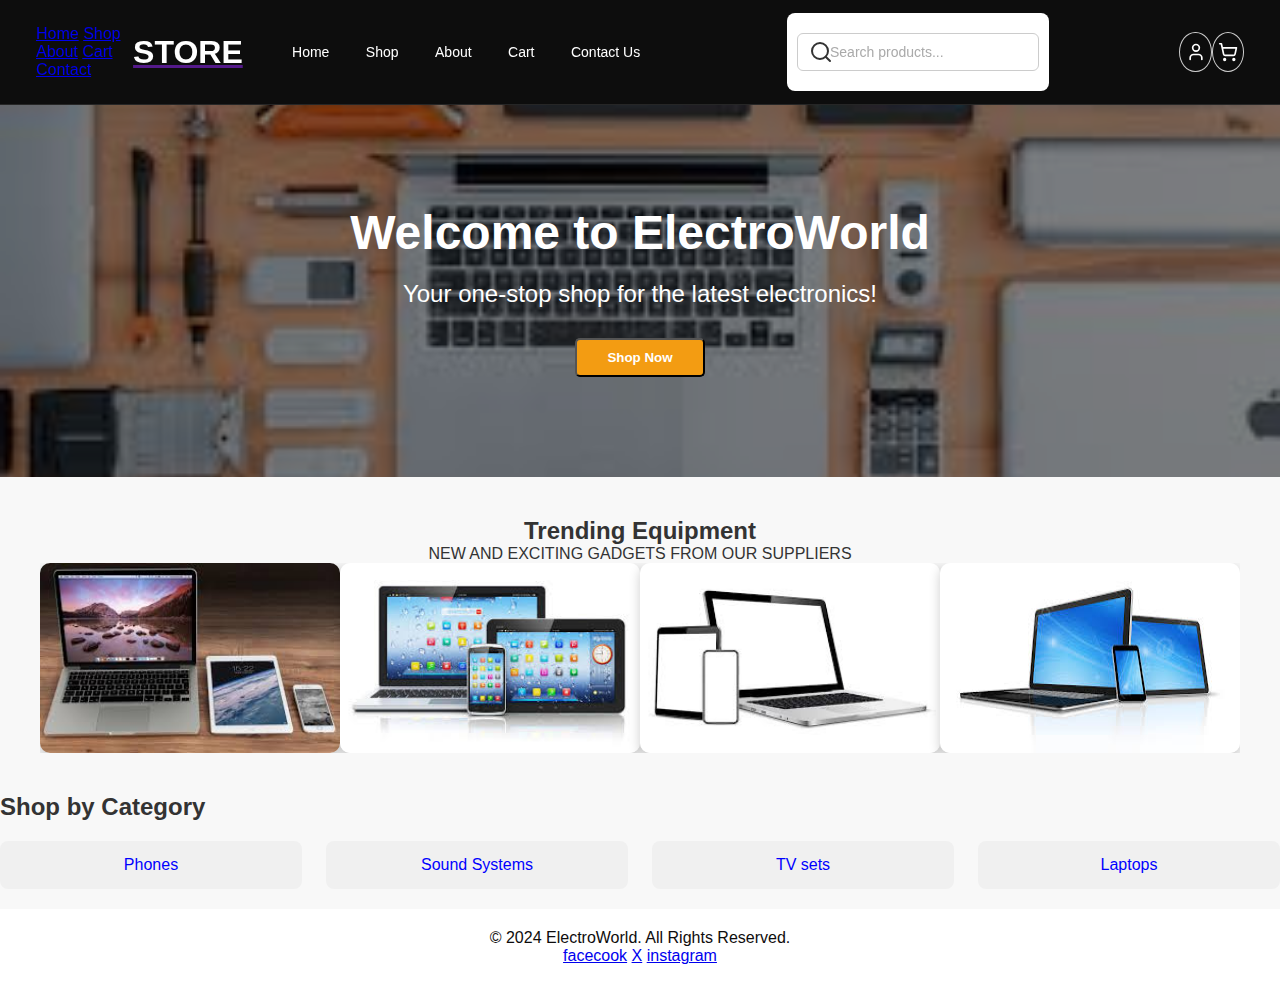
<file: index.html>
<!DOCTYPE html>
<html lang="en">
<head>
    <meta charset="UTF-8">
    <meta name="viewport" content="width=device-width, initial-scale=1.0">
    
    <meta name="description" content="ElectroWorld is your one-stop shop for the latest electronics at unbeatable prices.">

    <title>ElectroWorld - Your Electronics Store</title>
    <link rel="stylesheet" href="styles.css">
</head>
<body>
    <header class="sticky top-0 z-50 w-full border-b bg-background/95 backdrop-blur supports-[backdrop-filter]:bg-background/60">
        <div class="container flex h-16 items-center">
            <!-- Mobile Menu Button -->
            <div class="relative">
             
              <!-- Menu Items -->
              <div id="menu-items" class="hidden absolute right-0 mt-2 w-48 bg-white border border-gray-200 rounded-md shadow-lg">
                <a href="index.html" class="block px-4 py-2 text-sm text-gray-700 hover:bg-gray-100">Home</a>
                <a href="shop.html" class="block px-4 py-2 text-sm text-gray-700 hover:bg-gray-100">Shop</a>
                <a href="about.html" class="block px-4 py-2 text-sm text-gray-700 hover:bg-gray-100">About</a>
                <a href="cart.html" class="block px-4 py-2 text-sm text-gray-700 hover:bg-gray-100">Cart</a>
                <a href="contact.html" class="block px-4 py-2 text-sm text-gray-700 hover:bg-gray-100">Contact</a>
              </div>
              <script>
                function toggleMenu() {
  const menu = document.getElementById('menu-items');
  menu.classList.toggle('hidden');
}

              </script>
            </div>
            
            
            <!-- Logo and Navigation -->
            <div class="flex w-full items-center gap-4 md:gap-6">
                <!-- Logo (visible on all screen sizes) -->
                <a href="" class="block">
                    <h1 class="text-xl font-bold text-white">STORE</h1> <!-- Added text color -->
                </a>
                <!-- Navigation (hidden on small screens, visible on medium and larger) -->
                <nav class="hidden md:flex gap-6">
                    <a href="index.html" class="text-sm font-medium text-white hover:text-yellow-400">Home</a>
                    <a href="shop.html" class="text-sm font-medium text-white hover:text-yellow-400">Shop</a>
                    <a href="about.html" class="text-sm font-medium text-white hover:text-yellow-400">About</a>
                    <a href="cart.html" class="text-sm font-medium text-white hover:text-yellow-400">Cart</a>
                    <a href="contact.html" class="text-sm font-medium text-white hover:text-yellow-400">Contact Us</a>
                </nav>
            </div>
            
                <!-- Search Bar and Icons -->
                <div class="flex flex-1 items-center gap-4">
                    <!-- Search Form -->
                    <form class="hidden md:flex-1 md:flex max-w-sm">
                        <div class="relative w-full">
                            <svg xmlns="http://www.w3.org/2000/svg" width="24" height="24" viewBox="0 0 24 24" fill="none" stroke="currentColor" stroke-width="2" stroke-linecap="round" stroke-linejoin="round" class="lucide lucide-search absolute left-2.5 top-2.5 h-4 w-4 text-muted-foreground">
                                <circle cx="11" cy="11" r="8"></circle>
                                <path d="m21 21-4.3-4.3"></path>
                            </svg>
                            <input type="search" class="flex h-10 w-full rounded-md border border-input bg-white px-3 py-2 text-sm ring-offset-background file:border-0 file:bg-transparent file:text-sm file:font-medium file:text-foreground placeholder:text-muted-foreground focus-visible:outline-none focus-visible:ring-2 focus-visible:ring-ring focus-visible:ring-offset-2 disabled:cursor-not-allowed disabled:opacity-50 pl-8" placeholder="Search products...">
                        </div>
                    </form>
                </div>
                
    
                    <!-- User and Cart Icons -->
                    <button onclick="location.href='login.html'" class="inline-flex items-center justify-center whitespace-nowrap rounded-md text-sm font-medium ring-offset-background transition-colors focus-visible:outline-none focus-visible:ring-2 focus-visible:ring-ring focus-visible:ring-offset-2 disabled:pointer-events-none disabled:opacity-50 hover:bg-accent hover:text-accent-foreground h-10 w-10">
                        <svg xmlns="http://www.w3.org/2000/svg" width="24" height="24" viewBox="0 0 24 24" fill="none" stroke="currentColor" stroke-width="2" stroke-linecap="round" stroke-linejoin="round" class="lucide lucide-user h-5 w-5">
                            <path d="M19 21v-2a4 4 0 0 0-4-4H9a4 4 0 0 0-4 4v2"></path>
                            <circle cx="12" cy="7" r="4"></circle>
                        </svg>
                    </button>
                    <button onclick="location.href='cart.html'" class="inline-flex items-center justify-center whitespace-nowrap rounded-md text-sm font-medium ring-offset-background transition-colors focus-visible:outline-none focus-visible:ring-2 focus-visible:ring-ring focus-visible:ring-offset-2 disabled:pointer-events-none disabled:opacity-50 hover:bg-accent hover:text-accent-foreground h-10 w-10">
                        <svg xmlns="http://www.w3.org/2000/svg" width="24" height="24" viewBox="0 0 24 24" fill="none" stroke="currentColor" stroke-width="2" stroke-linecap="round" stroke-linejoin="round" class="lucide lucide-shopping-cart h-5 w-5">
                            <circle cx="8" cy="21" r="1"></circle>
                            <circle cx="19" cy="21" r="1"></circle>
                            <path d="M2.05 2.05h2l2.66 12.42a2 2 0 0 0 2 1.58h9.78a2 2 0 0 0 1.95-1.57l1.65-7.43H5.12"></path>
                        </svg>
                    </button>
                </div>
        
    </header>
    
    <section class="hero">
           <div class="hero-content">
            <h1>Welcome to ElectroWorld</h1>
            <p>Your one-stop shop for the latest electronics!</p>
            <button onclick="location.href='shop.html'">Shop Now</button>

                </div>
    </section>
    <section class="trending">
      <h2 class="text-2xl font-bold mb-4">Trending Equipment</h2>
      <p>NEW AND EXCITING GADGETS FROM OUR SUPPLIERS</p>
      <div class="trending-images-container">
          <!-- Image Slider -->
          <div class="trending-images" id="trending-images">
              <img src="images/new1.jpeg" alt="Trending Equipment 1" class="trending-image">
              <img src="images/new2.jpeg" alt="Trending Equipment 2" class="trending-image">
              <img src="images/new3.jpeg" alt="Trending Equipment 3" class="trending-image">
              <img src="images/new5.jpeg" alt="Trending Equipment 4" class="trending-image">
          </div>
      </div>
  </section>
<script>
  document.addEventListener('DOMContentLoaded', () => {
    const imagesContainer = document.getElementById('trending-images');
    const images = Array.from(imagesContainer.getElementsByClassName('trending-image'));
    let currentIndex = 0;

    function changeImage() {
        // Increment the index to show the next image
        currentIndex++;
        if (currentIndex >= images.length) {
            currentIndex = 0; // Loop back to the first image
        }

        // Move the images by -100% (shifting the images container to the left)
        imagesContainer.style.transition = 'transform 1s ease-in-out';
        imagesContainer.style.transform = `translateX(-${currentIndex * 100}%)`;
    }

    // Change image every 2 seconds (2000 ms)
    setInterval(changeImage, 2000);
});


</script>  

    <section class="categories">
        <h2>Shop by Category</h2>
        <!--div class="category-grid">
            <a href="/category/phones">Phones</a>
            <a href="/category/sound">Sound Systems</a>
            <a href="/category/tv">TV sets</a>
            <a href="/category/laptop">Laptops</a>
        </div-->
        <style>
            .category-grid {
              
              flex-direction: column;
              gap: 12px;
              display: grid;
              grid-template-columns: repeat(auto-fill, minmax(300px, 4fr));
              gap: 1.5rem;
            }
        
            .category-grid a {
              text-decoration: none;
              color: blue;
              cursor: pointer;
            }
        
            .galleryContainer {
              display: flex;
              margin-top: 20px;
            }
        
            .gallery {
              display: grid;
              align-items: center;
              flex-wrap: wrap;
              gap: 30px;
            }
        
            .imageCard {
              border: 1px solid #ddd;
              padding: 10px;
              width: calc(33% - 40px);
              box-sizing: border-box;
              text-align: center;
              background-color: #f9f9f9;
              border-radius: 8px;
            }
        
            .imageCard img {
              max-width: 200%;
              height: auto;
              border-radius: 4px;
            }
        
            .imageCard p {
              margin-top: 10px;
              font-size: 14px;
            }
            .imageCard button {
              background-color: #87f10e;
              padding: 10px 20px;
              color: white;
              border: none;
              border-radius: 5px;
              cursor: pointer;
              font-weight: bold;
              transition: background-color 0.3s ease;

            }
          </style>
     
        
        <div class="category-grid">
          <a href="#" data-category="phones">Phones</a>
          <a href="#" data-category="sound">Sound Systems</a>
          <a href="#" data-category="tv">TV sets</a>
          <a href="#" data-category="laptop">Laptops</a>
        </div>
        
        <div id="galleryContainer" class="gallery-container">
          <h2 id="galleryTitle"></h2>
          <div id="gallery" class="gallery"></div>
        </div>
        <script>
            const galleryData = {
              phones: [
                { src: './images/phone1.jpeg', description: 'Phone 1' },
                { src: './images/phone2.jpeg', description: 'Phone 2' },
                { src: './images/phone1.jpeg', description: 'Phone 1' },
                { src: './images/phone2.jpeg', description: 'Phone 2' },
              ],
              sound: [
                { src: './images/sound1.jpg', description: 'Vision Plus VP2110SB - 2.1CH Soundbar With Bluetooth - Black (2YRs WRTY) Brand: Vision Plus | Similar products from Vision Plus KSh 6,499' },
                { src: './images/sound2.jpg', description: 'TAGWOOD LS-421H 2.1CH 6000W PMPO Subwoofer Speaker System BLUETOOTH/FM/SB/USB - Black (1YR WRTY) Brand: TAGWOOD | Similar products from TAGWOOD KSh 2,799' },
                { src: './images/sound1.jpg', description: 'Vision Plus VP2110SB - 2.1CH Soundbar With Bluetooth - Black (2YRs WRTY) Brand: Vision Plus | Similar products from Vision Plus KSh 6,499' },
                { src: './images/sound2.jpg', description: 'TAGWOOD LS-421H 2.1CH 6000W PMPO Subwoofer Speaker System BLUETOOTH/FM/SB/USB - Black (1YR WRTY) Brand: TAGWOOD | Similar products from TAGWOOD KSh 2,799' },
                ],
               tv: [
                { src: './images/tv1.jpg', description: 'Skyworth 32E57, 32-inches Full HD Frameless Smart Google TV, Black (1YR WRTY) Brand: Skyworth | Similar products from Skyworth KSh 15,599' },
                { src: './images/tv2.jpg', description: 'Vitron HTC4388FS - 43" Smart Android Frameless TV - Black (1YR WRTY) Brand: Vitron | Similar products from Vitron' },
                { src: './images/tv1.jpeg', description: 'Skyworth 32E57, 32-inches Full HD Frameless Smart Google TV, Black (1YR WRTY) Brand: Skyworth | Similar products from Skyworth KSh 15,599' },
                { src: './images/tv2.jpeg', description: 'Vitron HTC4388FS - 43" Smart Android Frameless TV - Black (1YR WRTY) Brand: Vitron | Similar products from Vitron' },
               ],
              laptop: [
                { src: './images/laptop1.jpg', description: 'HP EliteBook 820 G3 Intel Core I5 8GB-256GB SSD Silver-12.6 inch Refurbished Brand: HP | Similar products from HP KSh 20,398' },
                { src: './images/laptop2.jpg', description: 'Lenovo ThinkPad X260 Intel Core I5, 8GB RAM, 256GB SSD, 12.5 REFURBISHED Brand: Lenovo | Similar products from Lenovo KSh 16,499' },
                { src: './images/laptop1.jpeg', description: 'HP EliteBook 820 G3 Intel Core I5 8GB-256GB SSD Silver-12.6 inch Refurbished Brand: HP | Similar products from HP KSh 20,398' },
                { src: './images/laptop2.jpeg', description: 'Lenovo ThinkPad X260 Intel Core I5, 8GB RAM, 256GB SSD, 12.5 REFURBISHED Brand: Lenovo | Similar products from Lenovo KSh 16,499' },
              ]
              };

           
          
           
  // Add to Cart function
  function addToCart(item) {
    let cart = JSON.parse(localStorage.getItem('cart')) || [];
    cart.push(item);
    localStorage.setItem('cart', JSON.stringify(cart));
    alert(`${item.description} has been added to your cart.`);
  }

  document.querySelectorAll('.category-grid a').forEach(link => {
    link.addEventListener('click', function(event) {
      event.preventDefault();

      const category = this.dataset.category;
      const galleryTitle = document.getElementById('galleryTitle');
      const galleryDiv = document.getElementById('gallery');
      const galleryContainer = document.getElementById('galleryContainer');

      galleryTitle.textContent = `Gallery for ${category}`;
      galleryDiv.innerHTML = ''; // Clear previous content

      galleryData[category].forEach(item => {
        const imageCard = document.createElement('div');
        imageCard.classList.add('imageCard');

        imageCard.innerHTML = `
          <img src="${item.src}" alt="${item.description}">
          <p>${item.description}</p>
          
          <button onclick='addToCart(${JSON.stringify(item)})'>Add to Cart</button>
        `;

        galleryDiv.appendChild(imageCard);
      });

      galleryContainer.style.display = 'block';
    });
  });
</script>
        </script>
        

    </section>

    <footer>
        <p>&copy; 2024 ElectroWorld. All Rights Reserved.</p>
        <div>
            <a href="#"><i class="fab fa-facebook"></i>facecook</a>
            <a href="#"><i class="fab fa-twitter"></i>X</a>
            <a href="#"><i class="fab fa-instagram"></i>instagram</a>
        </div>
    </footer>
</body>
</html>
</file>
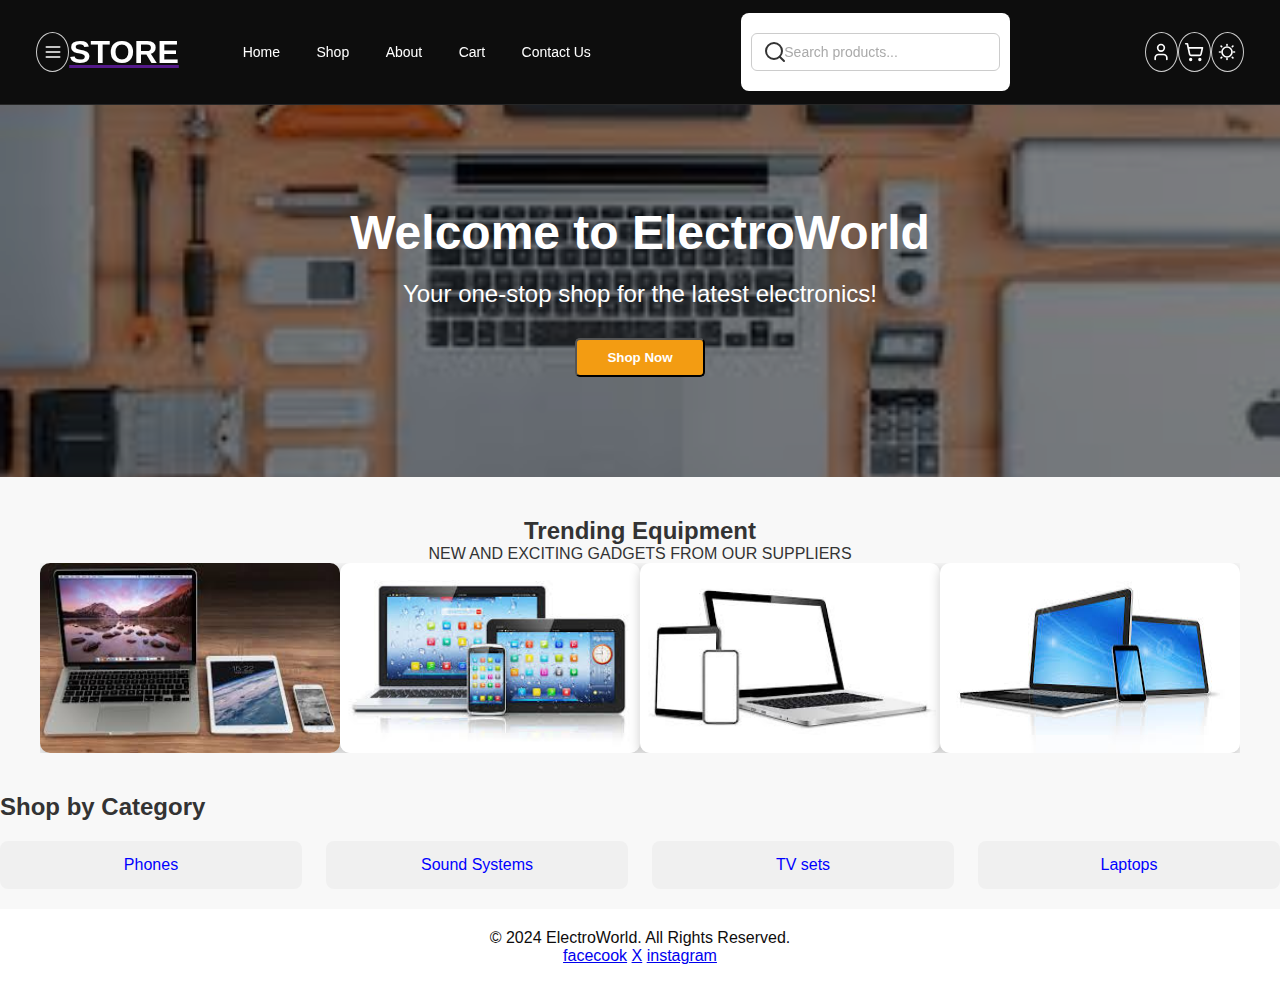
<file: wesite2/index.html>
<!DOCTYPE html>
<html lang="en">
<head>
    <meta charset="UTF-8">
    <meta name="viewport" content="width=device-width, initial-scale=1.0">
    
    <meta name="description" content="ElectroWorld is your one-stop shop for the latest electronics at unbeatable prices.">

    <title>ElectroWorld - Your Electronics Store</title>
    <link rel="stylesheet" href="styles.css">
</head>
<body>
    <header class="sticky top-0 z-50 w-full border-b bg-background/95 backdrop-blur supports-[backdrop-filter]:bg-background/60">
        <div class="container flex h-16 items-center">
            <!-- Mobile Menu Button -->
            <button class="inline-flex items-center justify-center whitespace-nowrap rounded-md text-sm font-medium ring-offset-background transition-colors focus-visible:outline-none focus-visible:ring-2 focus-visible:ring-ring focus-visible:ring-offset-2 disabled:pointer-events-none disabled:opacity-50 hover:bg-accent hover:text-accent-foreground h-10 px-4 py-2 md:hidden" type="button" aria-haspopup="dialog" aria-expanded="false" aria-controls="radix-:Rlla:" data-state="closed">
                <svg xmlns="http://www.w3.org/2000/svg" width="24" height="24" viewBox="0 0 24 24" fill="none" stroke="currentColor" stroke-width="2" stroke-linecap="round" stroke-linejoin="round" class="lucide lucide-menu h-5 w-5">
                    <line x1="4" x2="20" y1="12" y2="12"></line>
                    <line x1="4" x2="20" y1="6" y2="6"></line>
                    <line x1="4" x2="20" y1="18" y2="18"></line>
                </svg>
            </button>
            
            <!-- Logo and Navigation -->
            <div class="flex w-full items-center gap-4 md:gap-6">
                <!-- Logo (visible on all screen sizes) -->
                <a href="" class="block">
                    <h1 class="text-xl font-bold text-white">STORE</h1> <!-- Added text color -->
                </a>
                <!-- Navigation (hidden on small screens, visible on medium and larger) -->
                <nav class="hidden md:flex gap-6">
                    <a href="index.html" class="text-sm font-medium text-white hover:text-yellow-400">Home</a>
                    <a href="shop.html" class="text-sm font-medium text-white hover:text-yellow-400">Shop</a>
                    <a href="about.html" class="text-sm font-medium text-white hover:text-yellow-400">About</a>
                    <a href="cart.html" class="text-sm font-medium text-white hover:text-yellow-400">Cart</a>
                    <a href="contact.html" class="text-sm font-medium text-white hover:text-yellow-400">Contact Us</a>
                </nav>
            </div>
            
                <!-- Search Bar and Icons -->
                <div class="flex flex-1 items-center gap-4">
                    <!-- Search Form -->
                    <form class="hidden md:flex-1 md:flex max-w-sm">
                        <div class="relative w-full">
                            <svg xmlns="http://www.w3.org/2000/svg" width="24" height="24" viewBox="0 0 24 24" fill="none" stroke="currentColor" stroke-width="2" stroke-linecap="round" stroke-linejoin="round" class="lucide lucide-search absolute left-2.5 top-2.5 h-4 w-4 text-muted-foreground">
                                <circle cx="11" cy="11" r="8"></circle>
                                <path d="m21 21-4.3-4.3"></path>
                            </svg>
                            <input type="search" class="flex h-10 w-full rounded-md border border-input bg-white px-3 py-2 text-sm ring-offset-background file:border-0 file:bg-transparent file:text-sm file:font-medium file:text-foreground placeholder:text-muted-foreground focus-visible:outline-none focus-visible:ring-2 focus-visible:ring-ring focus-visible:ring-offset-2 disabled:cursor-not-allowed disabled:opacity-50 pl-8" placeholder="Search products...">
                        </div>
                    </form>
                </div>
                
    
                    <!-- User and Cart Icons -->
                    <button class="inline-flex items-center justify-center whitespace-nowrap rounded-md text-sm font-medium ring-offset-background transition-colors focus-visible:outline-none focus-visible:ring-2 focus-visible:ring-ring focus-visible:ring-offset-2 disabled:pointer-events-none disabled:opacity-50 hover:bg-accent hover:text-accent-foreground h-10 w-10">
                        <svg xmlns="http://www.w3.org/2000/svg" width="24" height="24" viewBox="0 0 24 24" fill="none" stroke="currentColor" stroke-width="2" stroke-linecap="round" stroke-linejoin="round" class="lucide lucide-user h-5 w-5">
                            <path d="M19 21v-2a4 4 0 0 0-4-4H9a4 4 0 0 0-4 4v2"></path>
                            <circle cx="12" cy="7" r="4"></circle>
                        </svg>
                    </button>
                    <button class="inline-flex items-center justify-center whitespace-nowrap rounded-md text-sm font-medium ring-offset-background transition-colors focus-visible:outline-none focus-visible:ring-2 focus-visible:ring-ring focus-visible:ring-offset-2 disabled:pointer-events-none disabled:opacity-50 hover:bg-accent hover:text-accent-foreground h-10 w-10">
                        <svg xmlns="http://www.w3.org/2000/svg" width="24" height="24" viewBox="0 0 24 24" fill="none" stroke="currentColor" stroke-width="2" stroke-linecap="round" stroke-linejoin="round" class="lucide lucide-shopping-cart h-5 w-5">
                            <circle cx="8" cy="21" r="1"></circle>
                            <circle cx="19" cy="21" r="1"></circle>
                            <path d="M2.05 2.05h2l2.66 12.42a2 2 0 0 0 2 1.58h9.78a2 2 0 0 0 1.95-1.57l1.65-7.43H5.12"></path>
                        </svg>
                    </button>

                    <button class="icon-button" aria-label="Theme Toggle">
                      <!-- Theme toggle icon SVG -->
                      <svg xmlns="http://www.w3.org/2000/svg" fill="none" viewBox="0 0 24 24" stroke-width="2" stroke="currentColor" class="w-6 h-6">
                          <path stroke-linecap="round" stroke-linejoin="round" d="M12 3v1m0 16v1M4.93 4.93l.7.7m12.74 12.74.7.7M3 12h1m16 0h1M4.93 19.07l.7-.7m12.74-12.74.7-.7M12 6a6 6 0 100 12 6 6 0 000-12z" />
                      </svg>
                  </button>
                </div>
        
    </header>
    
    <section class="hero">
           <div class="hero-content">
            <h1>Welcome to ElectroWorld</h1>
            <p>Your one-stop shop for the latest electronics!</p>
            <button onclick="location.href='shop.html'">Shop Now</button>

                </div>
    </section>
    <section class="trending">
      <h2 class="text-2xl font-bold mb-4">Trending Equipment</h2>
      <p>NEW AND EXCITING GADGETS FROM OUR SUPPLIERS</p>
      <div class="trending-images-container">
          <!-- Image Slider -->
          <div class="trending-images" id="trending-images">
              <img src="images/new1.jpeg" alt="Trending Equipment 1" class="trending-image">
              <img src="images/new2.jpeg" alt="Trending Equipment 2" class="trending-image">
              <img src="images/new3.jpeg" alt="Trending Equipment 3" class="trending-image">
              <img src="images/new5.jpeg" alt="Trending Equipment 4" class="trending-image">
          </div>
      </div>
  </section>
<script>
  document.addEventListener('DOMContentLoaded', () => {
    const imagesContainer = document.getElementById('trending-images');
    const images = Array.from(imagesContainer.getElementsByClassName('trending-image'));
    let currentIndex = 0;

    function changeImage() {
        // Increment the index to show the next image
        currentIndex++;
        if (currentIndex >= images.length) {
            currentIndex = 0; // Loop back to the first image
        }

        // Move the images by -100% (shifting the images container to the left)
        imagesContainer.style.transition = 'transform 1s ease-in-out';
        imagesContainer.style.transform = `translateX(-${currentIndex * 100}%)`;
    }

    // Change image every 2 seconds (2000 ms)
    setInterval(changeImage, 2000);
});


</script>  

    <section class="categories">
        <h2>Shop by Category</h2>
        <!--div class="category-grid">
            <a href="/category/phones">Phones</a>
            <a href="/category/sound">Sound Systems</a>
            <a href="/category/tv">TV sets</a>
            <a href="/category/laptop">Laptops</a>
        </div-->
        <style>
            .category-grid {
              
              flex-direction: column;
              gap: 12px;
              display: grid;
              grid-template-columns: repeat(auto-fill, minmax(300px, 4fr));
              gap: 1.5rem;
            }
        
            .category-grid a {
              text-decoration: none;
              color: blue;
              cursor: pointer;
            }
        
            .gallery-container {
              display: none;
              margin-top: 20px;
            }
        
            .gallery {
              display: flex;
              flex-wrap: wrap;
              gap: 20px;
            }
        
            .imageCard {
              border: 1px solid #ddd;
              padding: 10px;
              width: calc(33% - 40px);
              box-sizing: border-box;
              text-align: center;
              background-color: #f9f9f9;
              border-radius: 8px;
            }
        
            .imageCard img {
              max-width: 100%;
              height: auto;
              border-radius: 4px;
            }
        
            .imageCard p {
              margin-top: 10px;
              font-size: 14px;
            }
            .imageCard button {
              background-color: #87f10e;
              padding: 10px 20px;
              color: white;
              border: none;
              border-radius: 5px;
              cursor: pointer;
              font-weight: bold;
              transition: background-color 0.3s ease;

            }
          </style>
     
        
        <div class="category-grid">
          <a href="#" data-category="phones">Phones</a>
          <a href="#" data-category="sound">Sound Systems</a>
          <a href="#" data-category="tv">TV sets</a>
          <a href="#" data-category="laptop">Laptops</a>
        </div>
        
        <div id="galleryContainer" class="gallery-container">
          <h2 id="galleryTitle"></h2>
          <div id="gallery" class="gallery"></div>
        </div>
        <script>
            const galleryData = {
              phones: [
                { src: './images/phone1.jpeg', description: 'Phone 1' },
                { src: './images/phone2.jpeg', description: 'Phone 2' },
                { src: './images/phone1.jpeg', description: 'Phone 1' },
                { src: './images/phone2.jpeg', description: 'Phone 2' },
              ],
              sound: [
                { src: './images/sound1.jpg', description: 'Vision Plus VP2110SB - 2.1CH Soundbar With Bluetooth - Black (2YRs WRTY) Brand: Vision Plus | Similar products from Vision Plus KSh 6,499' },
                { src: './images/sound2.jpg', description: 'TAGWOOD LS-421H 2.1CH 6000W PMPO Subwoofer Speaker System BLUETOOTH/FM/SB/USB - Black (1YR WRTY) Brand: TAGWOOD | Similar products from TAGWOOD KSh 2,799' },
                { src: './images/sound1.jpg', description: 'Vision Plus VP2110SB - 2.1CH Soundbar With Bluetooth - Black (2YRs WRTY) Brand: Vision Plus | Similar products from Vision Plus KSh 6,499' },
                { src: './images/sound2.jpg', description: 'TAGWOOD LS-421H 2.1CH 6000W PMPO Subwoofer Speaker System BLUETOOTH/FM/SB/USB - Black (1YR WRTY) Brand: TAGWOOD | Similar products from TAGWOOD KSh 2,799' },
                ],
               tv: [
                { src: './images/tv1.jpg', description: 'Skyworth 32E57, 32-inches Full HD Frameless Smart Google TV, Black (1YR WRTY) Brand: Skyworth | Similar products from Skyworth KSh 15,599' },
                { src: './images/tv2.jpg', description: 'Vitron HTC4388FS - 43" Smart Android Frameless TV - Black (1YR WRTY) Brand: Vitron | Similar products from Vitron' },
                { src: './images/tv1.jpeg', description: 'Skyworth 32E57, 32-inches Full HD Frameless Smart Google TV, Black (1YR WRTY) Brand: Skyworth | Similar products from Skyworth KSh 15,599' },
                { src: './images/tv2.jpeg', description: 'Vitron HTC4388FS - 43" Smart Android Frameless TV - Black (1YR WRTY) Brand: Vitron | Similar products from Vitron' },
               ],
              laptop: [
                { src: './images/laptop1.jpg', description: 'HP EliteBook 820 G3 Intel Core I5 8GB-256GB SSD Silver-12.6 inch Refurbished Brand: HP | Similar products from HP KSh 20,398' },
                { src: './images/laptop2.jpg', description: 'Lenovo ThinkPad X260 Intel Core I5, 8GB RAM, 256GB SSD, 12.5 REFURBISHED Brand: Lenovo | Similar products from Lenovo KSh 16,499' },
                { src: './images/laptop1.jpeg', description: 'HP EliteBook 820 G3 Intel Core I5 8GB-256GB SSD Silver-12.6 inch Refurbished Brand: HP | Similar products from HP KSh 20,398' },
                { src: './images/laptop2.jpeg', description: 'Lenovo ThinkPad X260 Intel Core I5, 8GB RAM, 256GB SSD, 12.5 REFURBISHED Brand: Lenovo | Similar products from Lenovo KSh 16,499' },
              ]
              };

           
          
           
  // Add to Cart function
  function addToCart(item) {
    let cart = JSON.parse(localStorage.getItem('cart')) || [];
    cart.push(item);
    localStorage.setItem('cart', JSON.stringify(cart));
    alert(`${item.description} has been added to your cart.`);
  }

  document.querySelectorAll('.category-grid a').forEach(link => {
    link.addEventListener('click', function(event) {
      event.preventDefault();

      const category = this.dataset.category;
      const galleryTitle = document.getElementById('galleryTitle');
      const galleryDiv = document.getElementById('gallery');
      const galleryContainer = document.getElementById('galleryContainer');

      galleryTitle.textContent = `Gallery for ${category}`;
      galleryDiv.innerHTML = ''; // Clear previous content

      galleryData[category].forEach(item => {
        const imageCard = document.createElement('div');
        imageCard.classList.add('imageCard');

        imageCard.innerHTML = `
          <img src="${item.src}" alt="${item.description}">
          <p>${item.description}</p>
          
          <button onclick='addToCart(${JSON.stringify(item)})'>Add to Cart</button>
        `;

        galleryDiv.appendChild(imageCard);
      });

      galleryContainer.style.display = 'block';
    });
  });
</script>
        </script>
        

    </section>

    <footer>
        <p>&copy; 2024 ElectroWorld. All Rights Reserved.</p>
        <div>
            <a href="#"><i class="fab fa-facebook"></i>facecook</a>
            <a href="#"><i class="fab fa-twitter"></i>X</a>
            <a href="#"><i class="fab fa-instagram"></i>instagram</a>
        </div>
    </footer>
</body>
</html>
</file>
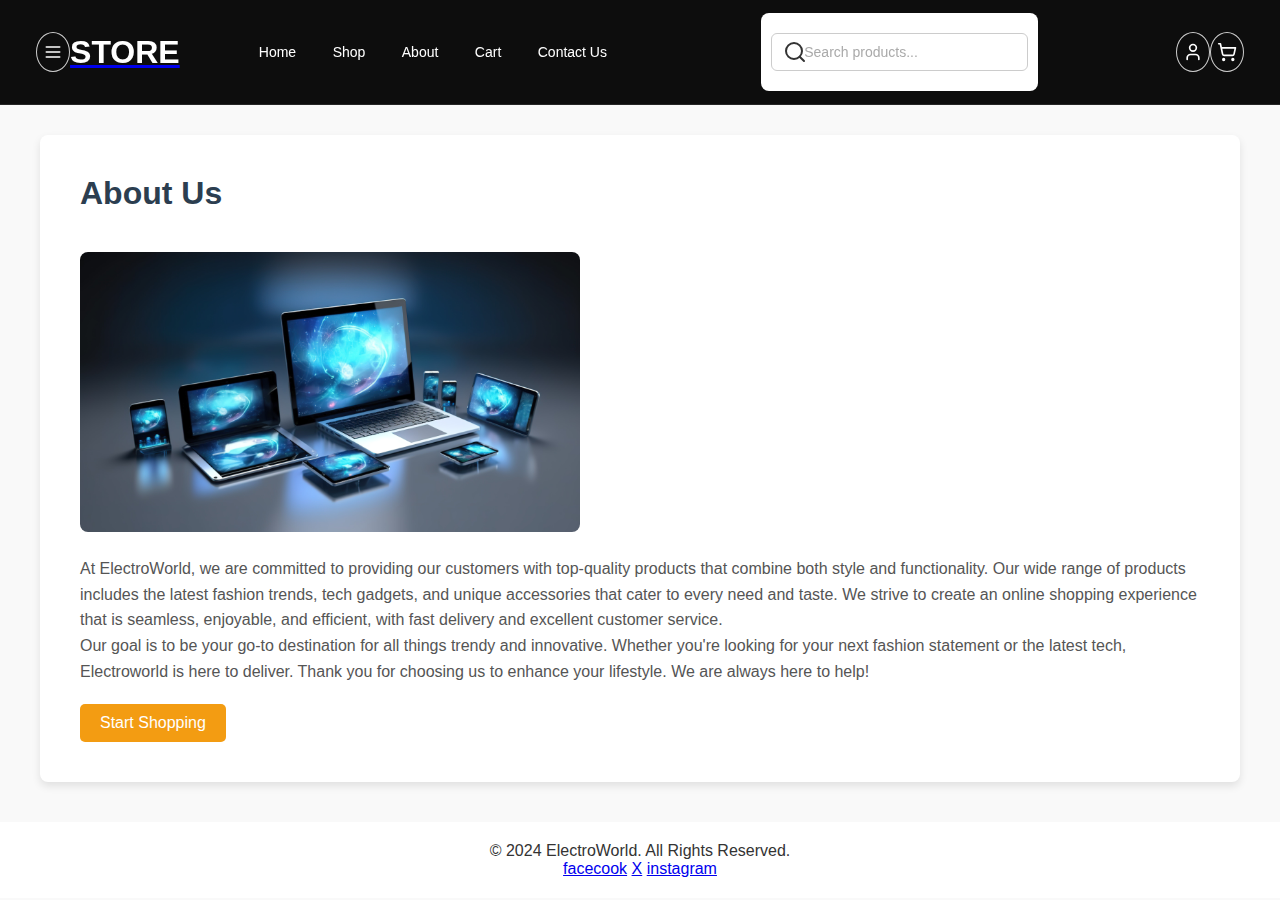
<file: about.html>
<!DOCTYPE html>
<html lang="en">
<head>
    <meta charset="UTF-8">
    <meta name="viewport" content="width=device-width, initial-scale=1.0">
    <title>About Us - ElectroWorld</title>
    <link rel="stylesheet" href="styles.css">
</head>
<body>
    <header class="sticky top-0 z-50 w-full border-b bg-background/95 backdrop-blur supports-[backdrop-filter]:bg-background/60">
        <div class="container flex h-16 items-center">
            <!-- Mobile Menu Button -->
            <button class="inline-flex items-center justify-center whitespace-nowrap rounded-md text-sm font-medium ring-offset-background transition-colors focus-visible:outline-none focus-visible:ring-2 focus-visible:ring-ring focus-visible:ring-offset-2 disabled:pointer-events-none disabled:opacity-50 hover:bg-accent hover:text-accent-foreground h-10 px-4 py-2 md:hidden" type="button" aria-haspopup="dialog" aria-expanded="false" aria-controls="radix-:Rlla:" data-state="closed">
                <svg xmlns="http://www.w3.org/2000/svg" width="24" height="24" viewBox="0 0 24 24" fill="none" stroke="currentColor" stroke-width="2" stroke-linecap="round" stroke-linejoin="round" class="lucide lucide-menu h-5 w-5">
                    <line x1="4" x2="20" y1="12" y2="12"></line>
                    <line x1="4" x2="20" y1="6" y2="6"></line>
                    <line x1="4" x2="20" y1="18" y2="18"></line>
                </svg>
            </button>
            
            <!-- Logo and Navigation -->
            <div class="flex w-full items-center gap-4 md:gap-6">
                <!-- Logo (visible on all screen sizes) -->
                <a href="index.html" class="block">
                    <h1 class="text-xl font-bold text-white">STORE</h1> <!-- Added text color -->
                </a>
                <!-- Navigation (hidden on small screens, visible on medium and larger) -->
                <nav class="hidden md:flex gap-6">
                    <a href="index.html" class="text-sm font-medium text-white hover:text-yellow-400">Home</a>
                    <a href="shop.html" class="text-sm font-medium text-white hover:text-yellow-400">Shop</a>
                    <a href="about.html" class="text-sm font-medium text-white hover:text-yellow-400">About</a>
                    <a href="cart.html" class="text-sm font-medium text-white hover:text-yellow-400">Cart</a>
                    <a href="contact.html" class="text-sm font-medium text-white hover:text-yellow-400">Contact Us</a>
                </nav>
            </div>
            
                <!-- Search Bar and Icons -->
                <div class="flex flex-1 items-center gap-4">
                    <!-- Search Form -->
                    <form class="hidden md:flex-1 md:flex max-w-sm">
                        <div class="relative w-full">
                            <svg xmlns="http://www.w3.org/2000/svg" width="24" height="24" viewBox="0 0 24 24" fill="none" stroke="currentColor" stroke-width="2" stroke-linecap="round" stroke-linejoin="round" class="lucide lucide-search absolute left-2.5 top-2.5 h-4 w-4 text-muted-foreground">
                                <circle cx="11" cy="11" r="8"></circle>
                                <path d="m21 21-4.3-4.3"></path>
                            </svg>
                            <input type="search" class="flex h-10 w-full rounded-md border border-input bg-white px-3 py-2 text-sm ring-offset-background file:border-0 file:bg-transparent file:text-sm file:font-medium file:text-foreground placeholder:text-muted-foreground focus-visible:outline-none focus-visible:ring-2 focus-visible:ring-ring focus-visible:ring-offset-2 disabled:cursor-not-allowed disabled:opacity-50 pl-8" placeholder="Search products...">
                        </div>
                    </form>
                </div>
                
    
                    <!-- User and Cart Icons -->
                    <button class="inline-flex items-center justify-center whitespace-nowrap rounded-md text-sm font-medium ring-offset-background transition-colors focus-visible:outline-none focus-visible:ring-2 focus-visible:ring-ring focus-visible:ring-offset-2 disabled:pointer-events-none disabled:opacity-50 hover:bg-accent hover:text-accent-foreground h-10 w-10">
                        <svg xmlns="http://www.w3.org/2000/svg" width="24" height="24" viewBox="0 0 24 24" fill="none" stroke="currentColor" stroke-width="2" stroke-linecap="round" stroke-linejoin="round" class="lucide lucide-user h-5 w-5">
                            <path d="M19 21v-2a4 4 0 0 0-4-4H9a4 4 0 0 0-4 4v2"></path>
                            <circle cx="12" cy="7" r="4"></circle>
                        </svg>
                    </button>
                    <button class="inline-flex items-center justify-center whitespace-nowrap rounded-md text-sm font-medium ring-offset-background transition-colors focus-visible:outline-none focus-visible:ring-2 focus-visible:ring-ring focus-visible:ring-offset-2 disabled:pointer-events-none disabled:opacity-50 hover:bg-accent hover:text-accent-foreground h-10 w-10">
                        <svg xmlns="http://www.w3.org/2000/svg" width="24" height="24" viewBox="0 0 24 24" fill="none" stroke="currentColor" stroke-width="2" stroke-linecap="round" stroke-linejoin="round" class="lucide lucide-shopping-cart h-5 w-5">
                            <circle cx="8" cy="21" r="1"></circle>
                            <circle cx="19" cy="21" r="1"></circle>
                            <path d="M2.05 2.05h2l2.66 12.42a2 2 0 0 0 2 1.58h9.78a2 2 0 0 0 1.95-1.57l1.65-7.43H5.12"></path>
                        </svg>
                    </button>
                </div>
            </div>
        </div>
    </header>
    <style>
        /* Basic reset and body styling */
        body {
            font-family: Arial, sans-serif;
            margin: 0;
            padding: 0;
            background-color: #f9f9f9;
            color: #333;
        }
        

        /* About Us section */
        .about-us {
            max-width: 1200px;
            margin: 0 auto;
            padding: 40px;
            background-color: #fff;
            box-shadow: 0 4px 8px rgba(0, 0, 0, 0.1);
            border-radius: 8px;
            margin-top: 30px;
        }

        .about-us h2 {
            font-size: 2rem;
            margin-bottom: 20px;
            color: #2c3e50;
        }

        .about-us p {
            font-size: 1rem;
            line-height: 1.6;
            color: #555;
        }

        /* Image Styling */
        .about-us img {
            width: 100%;
            max-width: 500px;
            margin: 20px 0;
            border-radius: 8px;
        }

        /* Call-to-action button */
        .cta-button {
            background-color: #f39c12;
            color: #fff;
            padding: 10px 20px;
            font-size: 1rem;
            border: none;
            border-radius: 5px;
            cursor: pointer;
            text-align: center;
            text-decoration: none;
            display: inline-block;
            margin-top: 20px;
        }

        .cta-button:hover {
            background-color: #e67e22;
        }

        /* Footer styling */
        footer {
           color: #333;
           background-color: #fff;
            text-align: center;
            padding: 20px;
            margin-top: 40px;
        }

    </style>
<main>
    <section class="about-us">
        <h2>About Us</h2>
        <img src="images/iconic.jpg" alt="About Us Image">
        <p>
            At ElectroWorld, we are committed to providing our customers with top-quality products that combine both style and functionality. Our wide range of products includes the latest fashion trends, tech gadgets, and unique accessories that cater to every need and taste. We strive to create an online shopping experience that is seamless, enjoyable, and efficient, with fast delivery and excellent customer service.
        </p>
        <p>
            Our goal is to be your go-to destination for all things trendy and innovative. Whether you're looking for your next fashion statement or the latest tech, Electroworld is here to deliver. Thank you for choosing us to enhance your lifestyle. We are always here to help!
        </p>
        <a href="index.html" class="cta-button">Start Shopping</a>
    </section>
</main>

   

    <footer>
        <p>&copy; 2024 ElectroWorld. All Rights Reserved.</p>
        <div>
            <a href="#"><i class="fab fa-facebook"></i>facecook</a>
            <a href="#"><i class="fab fa-twitter"></i>X</a>
            <a href="#"><i class="fab fa-instagram"></i>instagram</a>
        </div>
    </footer>
</body>
</html>
</file>
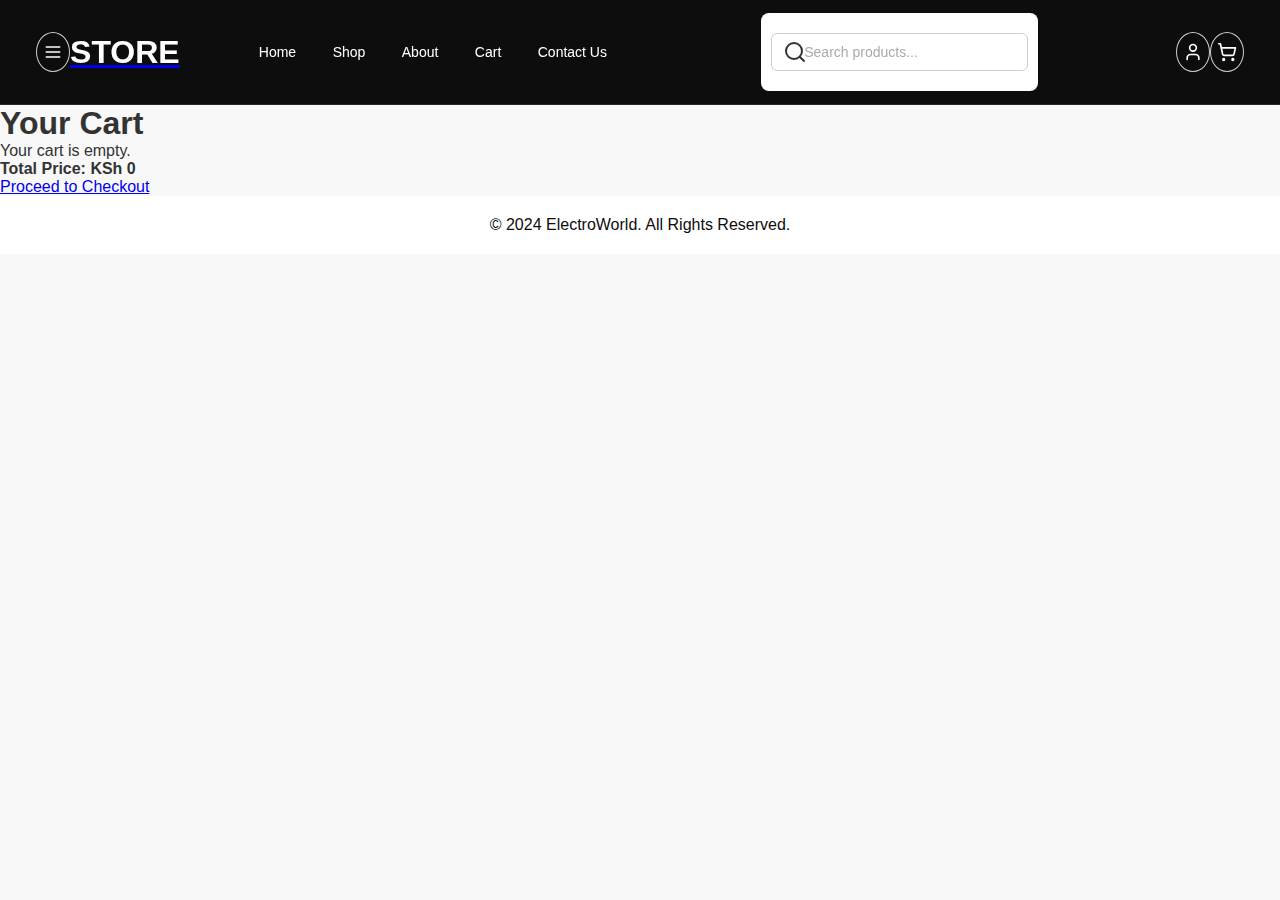
<file: cart.html>
<!DOCTYPE html>
<html lang="en">
<head>
    <meta charset="UTF-8">
    <meta name="viewport" content="width=device-width, initial-scale=1.0">
    <title>Your Cart - ElectroWorld</title>
    <link rel="stylesheet" href="styles.css">
</head>
<body>
    <header class="sticky top-0 z-50 w-full border-b bg-background/95 backdrop-blur supports-[backdrop-filter]:bg-background/60">
        <div class="container flex h-16 items-center">
            <!-- Mobile Menu Button -->
            <button class="inline-flex items-center justify-center whitespace-nowrap rounded-md text-sm font-medium ring-offset-background transition-colors focus-visible:outline-none focus-visible:ring-2 focus-visible:ring-ring focus-visible:ring-offset-2 disabled:pointer-events-none disabled:opacity-50 hover:bg-accent hover:text-accent-foreground h-10 px-4 py-2 md:hidden" type="button" aria-haspopup="dialog" aria-expanded="false" aria-controls="radix-:Rlla:" data-state="closed">
                <svg xmlns="http://www.w3.org/2000/svg" width="24" height="24" viewBox="0 0 24 24" fill="none" stroke="currentColor" stroke-width="2" stroke-linecap="round" stroke-linejoin="round" class="lucide lucide-menu h-5 w-5">
                    <line x1="4" x2="20" y1="12" y2="12"></line>
                    <line x1="4" x2="20" y1="6" y2="6"></line>
                    <line x1="4" x2="20" y1="18" y2="18"></line>
                </svg>
            </button>
            
            <!-- Logo and Navigation -->
            <div class="flex w-full items-center gap-4 md:gap-6">
                <!-- Logo (visible on all screen sizes) -->
                <a href="index.html" class="block">
                    <h1 class="text-xl font-bold text-white">STORE</h1> <!-- Added text color -->
                </a>
                <!-- Navigation (hidden on small screens, visible on medium and larger) -->
                <nav class="hidden md:flex gap-6">
                    <a href="index.html" class="text-sm font-medium text-white hover:text-yellow-400">Home</a>
                    <a href="shop.html" class="text-sm font-medium text-white hover:text-yellow-400">Shop</a>
                    <a href="about.html" class="text-sm font-medium text-white hover:text-yellow-400">About</a>
                    <a href="cart.html" class="text-sm font-medium text-white hover:text-yellow-400">Cart</a>
                    <a href="contact.html" class="text-sm font-medium text-white hover:text-yellow-400">Contact Us</a>
                </nav>
            </div>
            
                <!-- Search Bar and Icons -->
                <div class="flex flex-1 items-center gap-4">
                    <!-- Search Form -->
                    <form class="hidden md:flex-1 md:flex max-w-sm">
                        <div class="relative w-full">
                            <svg xmlns="http://www.w3.org/2000/svg" width="24" height="24" viewBox="0 0 24 24" fill="none" stroke="currentColor" stroke-width="2" stroke-linecap="round" stroke-linejoin="round" class="lucide lucide-search absolute left-2.5 top-2.5 h-4 w-4 text-muted-foreground">
                                <circle cx="11" cy="11" r="8"></circle>
                                <path d="m21 21-4.3-4.3"></path>
                            </svg>
                            <input type="search" class="flex h-10 w-full rounded-md border border-input bg-white px-3 py-2 text-sm ring-offset-background file:border-0 file:bg-transparent file:text-sm file:font-medium file:text-foreground placeholder:text-muted-foreground focus-visible:outline-none focus-visible:ring-2 focus-visible:ring-ring focus-visible:ring-offset-2 disabled:cursor-not-allowed disabled:opacity-50 pl-8" placeholder="Search products...">
                        </div>
                    </form>
                </div>
                
    
                    <!-- User and Cart Icons -->
                    <button class="inline-flex items-center justify-center whitespace-nowrap rounded-md text-sm font-medium ring-offset-background transition-colors focus-visible:outline-none focus-visible:ring-2 focus-visible:ring-ring focus-visible:ring-offset-2 disabled:pointer-events-none disabled:opacity-50 hover:bg-accent hover:text-accent-foreground h-10 w-10">
                        <svg xmlns="http://www.w3.org/2000/svg" width="24" height="24" viewBox="0 0 24 24" fill="none" stroke="currentColor" stroke-width="2" stroke-linecap="round" stroke-linejoin="round" class="lucide lucide-user h-5 w-5">
                            <path d="M19 21v-2a4 4 0 0 0-4-4H9a4 4 0 0 0-4 4v2"></path>
                            <circle cx="12" cy="7" r="4"></circle>
                        </svg>
                    </button>
                    <button class="inline-flex items-center justify-center whitespace-nowrap rounded-md text-sm font-medium ring-offset-background transition-colors focus-visible:outline-none focus-visible:ring-2 focus-visible:ring-ring focus-visible:ring-offset-2 disabled:pointer-events-none disabled:opacity-50 hover:bg-accent hover:text-accent-foreground h-10 w-10">
                        <svg xmlns="http://www.w3.org/2000/svg" width="24" height="24" viewBox="0 0 24 24" fill="none" stroke="currentColor" stroke-width="2" stroke-linecap="round" stroke-linejoin="round" class="lucide lucide-shopping-cart h-5 w-5">
                            <circle cx="8" cy="21" r="1"></circle>
                            <circle cx="19" cy="21" r="1"></circle>
                            <path d="M2.05 2.05h2l2.66 12.42a2 2 0 0 0 2 1.58h9.78a2 2 0 0 0 1.95-1.57l1.65-7.43H5.12"></path>
                        </svg>
                    </button>
                </div>
            </div>
        </div>
    </header>
    
   
      <style>
        
        .cart-item {
      border: 1px solid #ddd;
      padding: 10px;
      margin: 10px 0;
      display: flex;
      justify-content: space-between;
      align-items: center;
    }
    .cart-item img {
      width: 100px;
    }
    .cart-item button {
      background-color: red;
      color: white;
      border: none;
      padding: 5px 10px;
      cursor: pointer;
    }
    .cart-item button:hover {
      background-color: darkred;
    }
      </style>
   
    
   <h1>Your Cart</h1>
   <div id="cartItems"></div>
   <p><strong>Total Price: KSh <span id="totalPrice">0</span></strong></p>
   
   <script>
     // Function to remove an item from the cart
     function removeFromCart(index) {
       let cart = JSON.parse(localStorage.getItem('cart')) || [];
       cart.splice(index, 1); // Remove the item at the specified index
       localStorage.setItem('cart', JSON.stringify(cart));
       updateCartDisplay();
     }
   
     // Function to update the cart display
     function updateCartDisplay() {
       const cart = JSON.parse(localStorage.getItem('cart')) || [];
       const cartItemsDiv = document.getElementById('cartItems');
       const totalPriceSpan = document.getElementById('totalPrice');
   
       cartItemsDiv.innerHTML = ''; // Clear current items
       let totalPrice = 0;
   
       if (cart.length === 0) {
         cartItemsDiv.innerHTML = '<p>Your cart is empty.</p>';
       } else {
         cart.forEach((item, index) => {
           const cartItemDiv = document.createElement('div');
           cartItemDiv.classList.add('cart-item');
   
           cartItemDiv.innerHTML = `
             <div>
               <img src="${item.src}" alt="${item.description}">
               <p>${item.description}</p>
               
             </div>
             <button onclick="removeFromCart(${index})">Remove</button>
           `;
   
           cartItemsDiv.appendChild(cartItemDiv);
           totalPrice += parseFloat(item.price.replace('KSh ', '').replace(',', '')); // Assuming price is in format "KSh 10,000"
         });
   
         totalPriceSpan.textContent = totalPrice.toFixed(2); // Display total price
       }
     }
   
     // Initial display of cart
     updateCartDisplay();
   </script>
   
    
    
        <a href="checkout.html" class="btn">Proceed to Checkout</a>
    </section>

    <footer>
        <p>&copy; 2024 ElectroWorld. All Rights Reserved.</p>
    </footer>
</body>
</html>
</file>
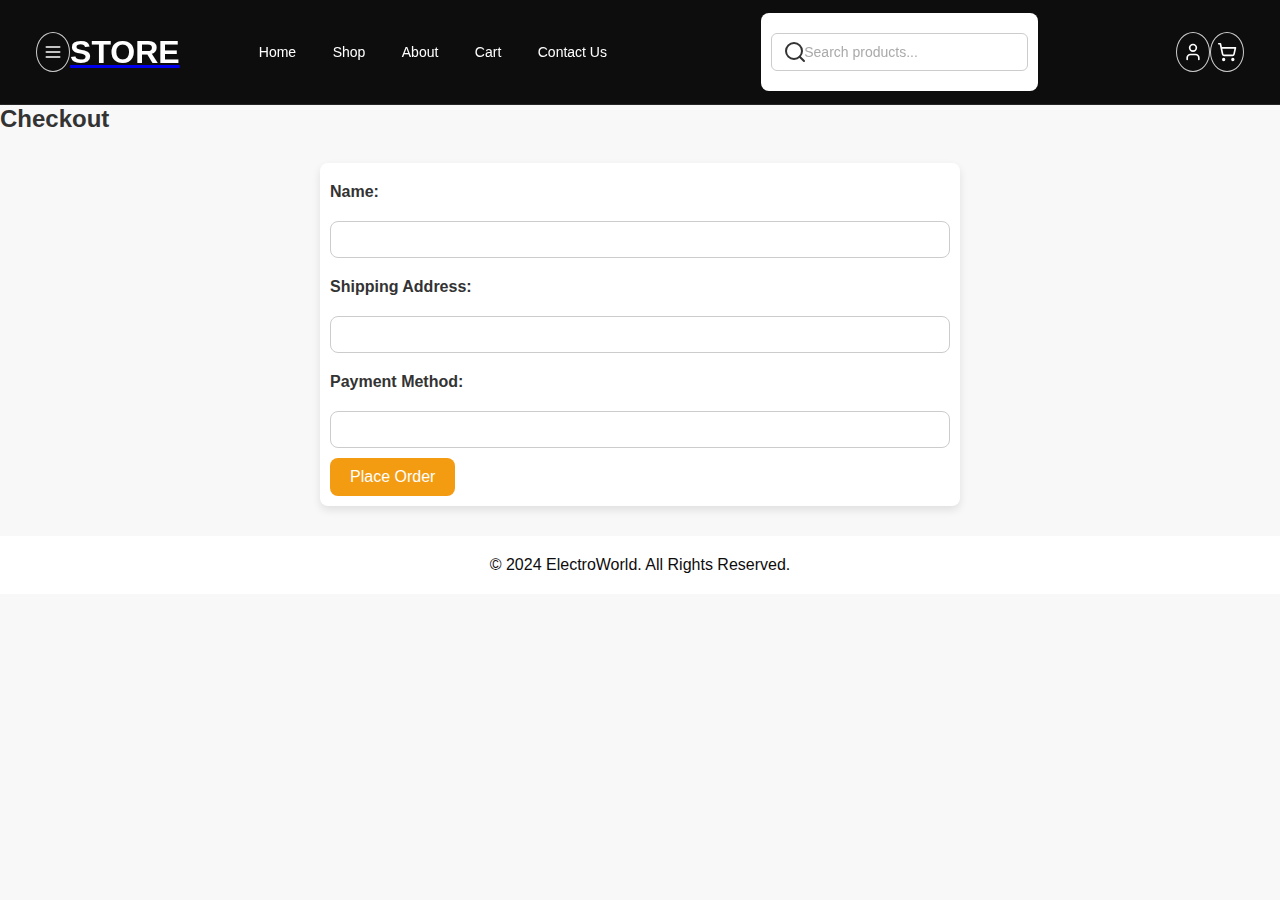
<file: checkout.html>
<!DOCTYPE html>
<html lang="en">
<head>
    <meta charset="UTF-8">
    <meta name="viewport" content="width=device-width, initial-scale=1.0">
    <title>Checkout - ElectroWorld</title>
    <link rel="stylesheet" href="styles.css">
</head>
<body>
    <header class="sticky top-0 z-50 w-full border-b bg-background/95 backdrop-blur supports-[backdrop-filter]:bg-background/60">
        <div class="container flex h-16 items-center">
            <!-- Mobile Menu Button -->
            <button class="inline-flex items-center justify-center whitespace-nowrap rounded-md text-sm font-medium ring-offset-background transition-colors focus-visible:outline-none focus-visible:ring-2 focus-visible:ring-ring focus-visible:ring-offset-2 disabled:pointer-events-none disabled:opacity-50 hover:bg-accent hover:text-accent-foreground h-10 px-4 py-2 md:hidden" type="button" aria-haspopup="dialog" aria-expanded="false" aria-controls="radix-:Rlla:" data-state="closed">
                <svg xmlns="http://www.w3.org/2000/svg" width="24" height="24" viewBox="0 0 24 24" fill="none" stroke="currentColor" stroke-width="2" stroke-linecap="round" stroke-linejoin="round" class="lucide lucide-menu h-5 w-5">
                    <line x1="4" x2="20" y1="12" y2="12"></line>
                    <line x1="4" x2="20" y1="6" y2="6"></line>
                    <line x1="4" x2="20" y1="18" y2="18"></line>
                </svg>
            </button>
            
            <!-- Logo and Navigation -->
            <div class="flex w-full items-center gap-4 md:gap-6">
                <!-- Logo (visible on all screen sizes) -->
                <a href="index.html" class="block">
                    <h1 class="text-xl font-bold text-white">STORE</h1> <!-- Added text color -->
                </a>
                <!-- Navigation (hidden on small screens, visible on medium and larger) -->
                <nav class="hidden md:flex gap-6">
                    <a href="index.html" class="text-sm font-medium text-white hover:text-yellow-400">Home</a>
                    <a href="shop.html" class="text-sm font-medium text-white hover:text-yellow-400">Shop</a>
                    <a href="about.html" class="text-sm font-medium text-white hover:text-yellow-400">About</a>
                    <a href="cart.html" class="text-sm font-medium text-white hover:text-yellow-400">Cart</a>
                    <a href="contact.html" class="text-sm font-medium text-white hover:text-yellow-400">Contact Us</a>
                </nav>
            </div>
            
                <!-- Search Bar and Icons -->
                <div class="flex flex-1 items-center gap-4">
                    <!-- Search Form -->
                    <form class="hidden md:flex-1 md:flex max-w-sm">
                        <div class="relative w-full">
                            <svg xmlns="http://www.w3.org/2000/svg" width="24" height="24" viewBox="0 0 24 24" fill="none" stroke="currentColor" stroke-width="2" stroke-linecap="round" stroke-linejoin="round" class="lucide lucide-search absolute left-2.5 top-2.5 h-4 w-4 text-muted-foreground">
                                <circle cx="11" cy="11" r="8"></circle>
                                <path d="m21 21-4.3-4.3"></path>
                            </svg>
                            <input type="search" class="flex h-10 w-full rounded-md border border-input bg-white px-3 py-2 text-sm ring-offset-background file:border-0 file:bg-transparent file:text-sm file:font-medium file:text-foreground placeholder:text-muted-foreground focus-visible:outline-none focus-visible:ring-2 focus-visible:ring-ring focus-visible:ring-offset-2 disabled:cursor-not-allowed disabled:opacity-50 pl-8" placeholder="Search products...">
                        </div>
                    </form>
                </div>
                
    
                    <!-- User and Cart Icons -->
                    <button class="inline-flex items-center justify-center whitespace-nowrap rounded-md text-sm font-medium ring-offset-background transition-colors focus-visible:outline-none focus-visible:ring-2 focus-visible:ring-ring focus-visible:ring-offset-2 disabled:pointer-events-none disabled:opacity-50 hover:bg-accent hover:text-accent-foreground h-10 w-10">
                        <svg xmlns="http://www.w3.org/2000/svg" width="24" height="24" viewBox="0 0 24 24" fill="none" stroke="currentColor" stroke-width="2" stroke-linecap="round" stroke-linejoin="round" class="lucide lucide-user h-5 w-5">
                            <path d="M19 21v-2a4 4 0 0 0-4-4H9a4 4 0 0 0-4 4v2"></path>
                            <circle cx="12" cy="7" r="4"></circle>
                        </svg>
                    </button>
                    <button class="inline-flex items-center justify-center whitespace-nowrap rounded-md text-sm font-medium ring-offset-background transition-colors focus-visible:outline-none focus-visible:ring-2 focus-visible:ring-ring focus-visible:ring-offset-2 disabled:pointer-events-none disabled:opacity-50 hover:bg-accent hover:text-accent-foreground h-10 w-10">
                        <svg xmlns="http://www.w3.org/2000/svg" width="24" height="24" viewBox="0 0 24 24" fill="none" stroke="currentColor" stroke-width="2" stroke-linecap="round" stroke-linejoin="round" class="lucide lucide-shopping-cart h-5 w-5">
                            <circle cx="8" cy="21" r="1"></circle>
                            <circle cx="19" cy="21" r="1"></circle>
                            <path d="M2.05 2.05h2l2.66 12.42a2 2 0 0 0 2 1.58h9.78a2 2 0 0 0 1.95-1.57l1.65-7.43H5.12"></path>
                        </svg>
                    </button>
                </div>
            </div>
        </div>
    </header>
    
    <section class="checkout">
        <h2>Checkout</h2>
        <form action="#" method="POST">
            <label for="name">Name:</label>
            <input type="text" id="name" name="name" required>

            <label for="address">Shipping Address:</label>
            <input type="text" id="address" name="address" required>

            <label for="payment">Payment Method:</label>
            <input type="text" id="payment" name="payment" required>

            <button type="submit" class="btn">Place Order</button>
        </form>
    </section>

    <footer>
        <p>&copy; 2024 ElectroWorld. All Rights Reserved.</p>
    </footer>
</body>
</html>
</file>
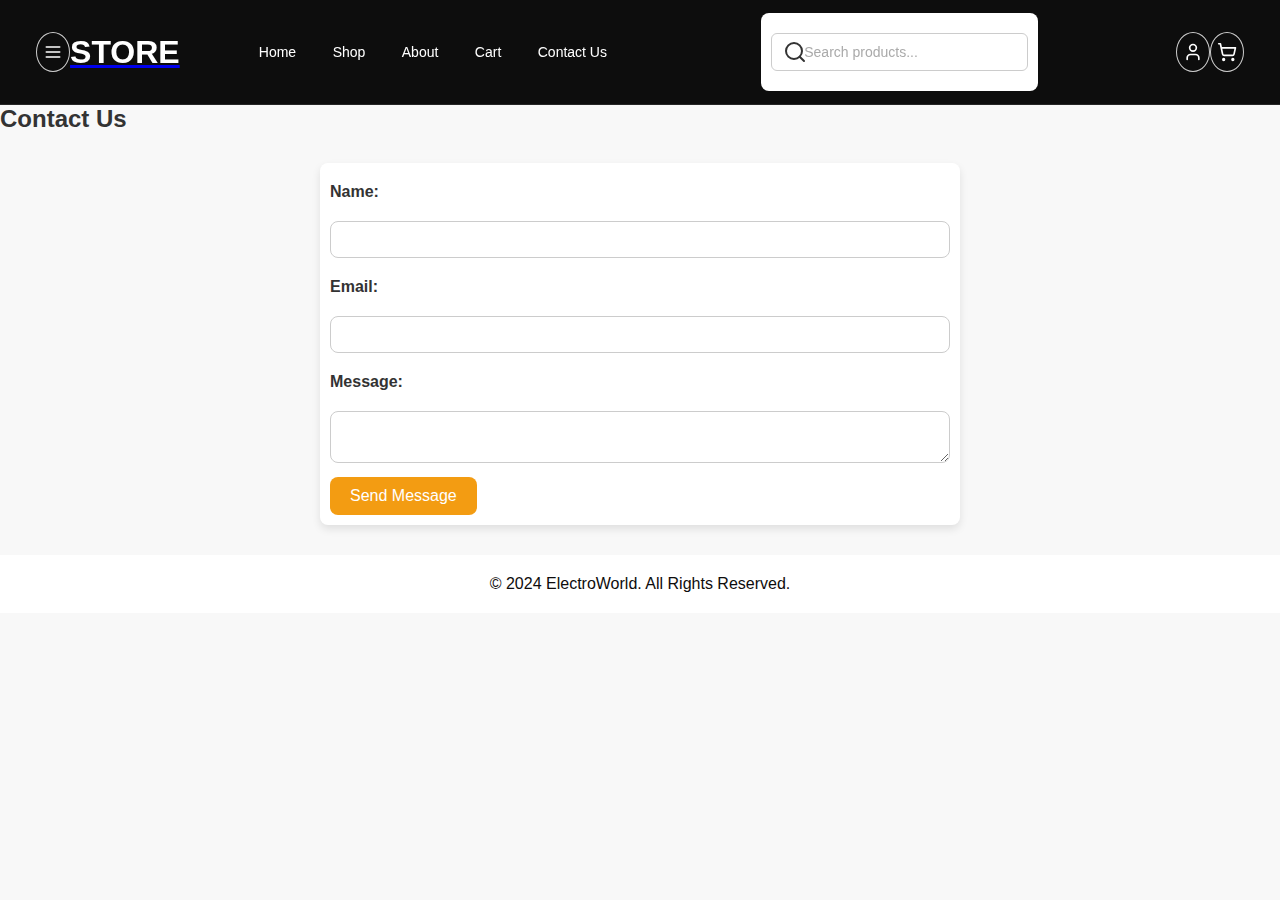
<file: contact.html>
<!DOCTYPE html>
<html lang="en">
<head>
    <meta charset="UTF-8">
    <meta name="viewport" content="width=device-width, initial-scale=1.0">
    <title>Contact Us - ElectroWorld</title>
    <link rel="stylesheet" href="styles.css">
</head>
<body>
    <header class="sticky top-0 z-50 w-full border-b bg-background/95 backdrop-blur supports-[backdrop-filter]:bg-background/60">
        <div class="container flex h-16 items-center">
            <!-- Mobile Menu Button -->
            <button class="inline-flex items-center justify-center whitespace-nowrap rounded-md text-sm font-medium ring-offset-background transition-colors focus-visible:outline-none focus-visible:ring-2 focus-visible:ring-ring focus-visible:ring-offset-2 disabled:pointer-events-none disabled:opacity-50 hover:bg-accent hover:text-accent-foreground h-10 px-4 py-2 md:hidden" type="button" aria-haspopup="dialog" aria-expanded="false" aria-controls="radix-:Rlla:" data-state="closed">
                <svg xmlns="http://www.w3.org/2000/svg" width="24" height="24" viewBox="0 0 24 24" fill="none" stroke="currentColor" stroke-width="2" stroke-linecap="round" stroke-linejoin="round" class="lucide lucide-menu h-5 w-5">
                    <line x1="4" x2="20" y1="12" y2="12"></line>
                    <line x1="4" x2="20" y1="6" y2="6"></line>
                    <line x1="4" x2="20" y1="18" y2="18"></line>
                </svg>
            </button>
            
            <!-- Logo and Navigation -->
            <div class="flex w-full items-center gap-4 md:gap-6">
                <!-- Logo (visible on all screen sizes) -->
                <a href="/" class="block">
                    <h1 class="text-xl font-bold text-white">STORE</h1> <!-- Added text color -->
                </a>
                <!-- Navigation (hidden on small screens, visible on medium and larger) -->
                <nav class="hidden md:flex gap-6">
                    <a href="index.html" class="text-sm font-medium text-white hover:text-yellow-400">Home</a>
                    <a href="shop.html" class="text-sm font-medium text-white hover:text-yellow-400">Shop</a>
                    <a href="about.html" class="text-sm font-medium text-white hover:text-yellow-400">About</a>
                    <a href="cart.html" class="text-sm font-medium text-white hover:text-yellow-400">Cart</a>
                    <a href="contact.html" class="text-sm font-medium text-white hover:text-yellow-400">Contact Us</a>
                </nav>
            </div>
            
                <!-- Search Bar and Icons -->
                <div class="flex flex-1 items-center gap-4">
                    <!-- Search Form -->
                    <form class="hidden md:flex-1 md:flex max-w-sm">
                        <div class="relative w-full">
                            <svg xmlns="http://www.w3.org/2000/svg" width="24" height="24" viewBox="0 0 24 24" fill="none" stroke="currentColor" stroke-width="2" stroke-linecap="round" stroke-linejoin="round" class="lucide lucide-search absolute left-2.5 top-2.5 h-4 w-4 text-muted-foreground">
                                <circle cx="11" cy="11" r="8"></circle>
                                <path d="m21 21-4.3-4.3"></path>
                            </svg>
                            <input type="search" class="flex h-10 w-full rounded-md border border-input bg-white px-3 py-2 text-sm ring-offset-background file:border-0 file:bg-transparent file:text-sm file:font-medium file:text-foreground placeholder:text-muted-foreground focus-visible:outline-none focus-visible:ring-2 focus-visible:ring-ring focus-visible:ring-offset-2 disabled:cursor-not-allowed disabled:opacity-50 pl-8" placeholder="Search products...">
                        </div>
                    </form>
                </div>
                
    
                    <!-- User and Cart Icons -->
                    <button class="inline-flex items-center justify-center whitespace-nowrap rounded-md text-sm font-medium ring-offset-background transition-colors focus-visible:outline-none focus-visible:ring-2 focus-visible:ring-ring focus-visible:ring-offset-2 disabled:pointer-events-none disabled:opacity-50 hover:bg-accent hover:text-accent-foreground h-10 w-10">
                        <svg xmlns="http://www.w3.org/2000/svg" width="24" height="24" viewBox="0 0 24 24" fill="none" stroke="currentColor" stroke-width="2" stroke-linecap="round" stroke-linejoin="round" class="lucide lucide-user h-5 w-5">
                            <path d="M19 21v-2a4 4 0 0 0-4-4H9a4 4 0 0 0-4 4v2"></path>
                            <circle cx="12" cy="7" r="4"></circle>
                        </svg>
                    </button>
                    <button class="inline-flex items-center justify-center whitespace-nowrap rounded-md text-sm font-medium ring-offset-background transition-colors focus-visible:outline-none focus-visible:ring-2 focus-visible:ring-ring focus-visible:ring-offset-2 disabled:pointer-events-none disabled:opacity-50 hover:bg-accent hover:text-accent-foreground h-10 w-10">
                        <svg xmlns="http://www.w3.org/2000/svg" width="24" height="24" viewBox="0 0 24 24" fill="none" stroke="currentColor" stroke-width="2" stroke-linecap="round" stroke-linejoin="round" class="lucide lucide-shopping-cart h-5 w-5">
                            <circle cx="8" cy="21" r="1"></circle>
                            <circle cx="19" cy="21" r="1"></circle>
                            <path d="M2.05 2.05h2l2.66 12.42a2 2 0 0 0 2 1.58h9.78a2 2 0 0 0 1.95-1.57l1.65-7.43H5.12"></path>
                        </svg>
                    </button>
                </div>
            </div>
        </div>
    </header>
    
    <section class="contact-us">
        <h2>Contact Us</h2>
        <form action="#" method="POST">
            <label for="name">Name:</label>
            <input type="text" id="name" name="name" required>

            <label for="email">Email:</label>
            <input type="email" id="email" name="email" required>

            <label for="message">Message:</label>
            <textarea id="message" name="message" required></textarea>

            <button type="submit" class="btn">Send Message</button>
        </form>
    </section>

    <footer>
        <p>&copy; 2024 ElectroWorld. All Rights Reserved.</p>
    </footer>
</body>
</html>
</file>
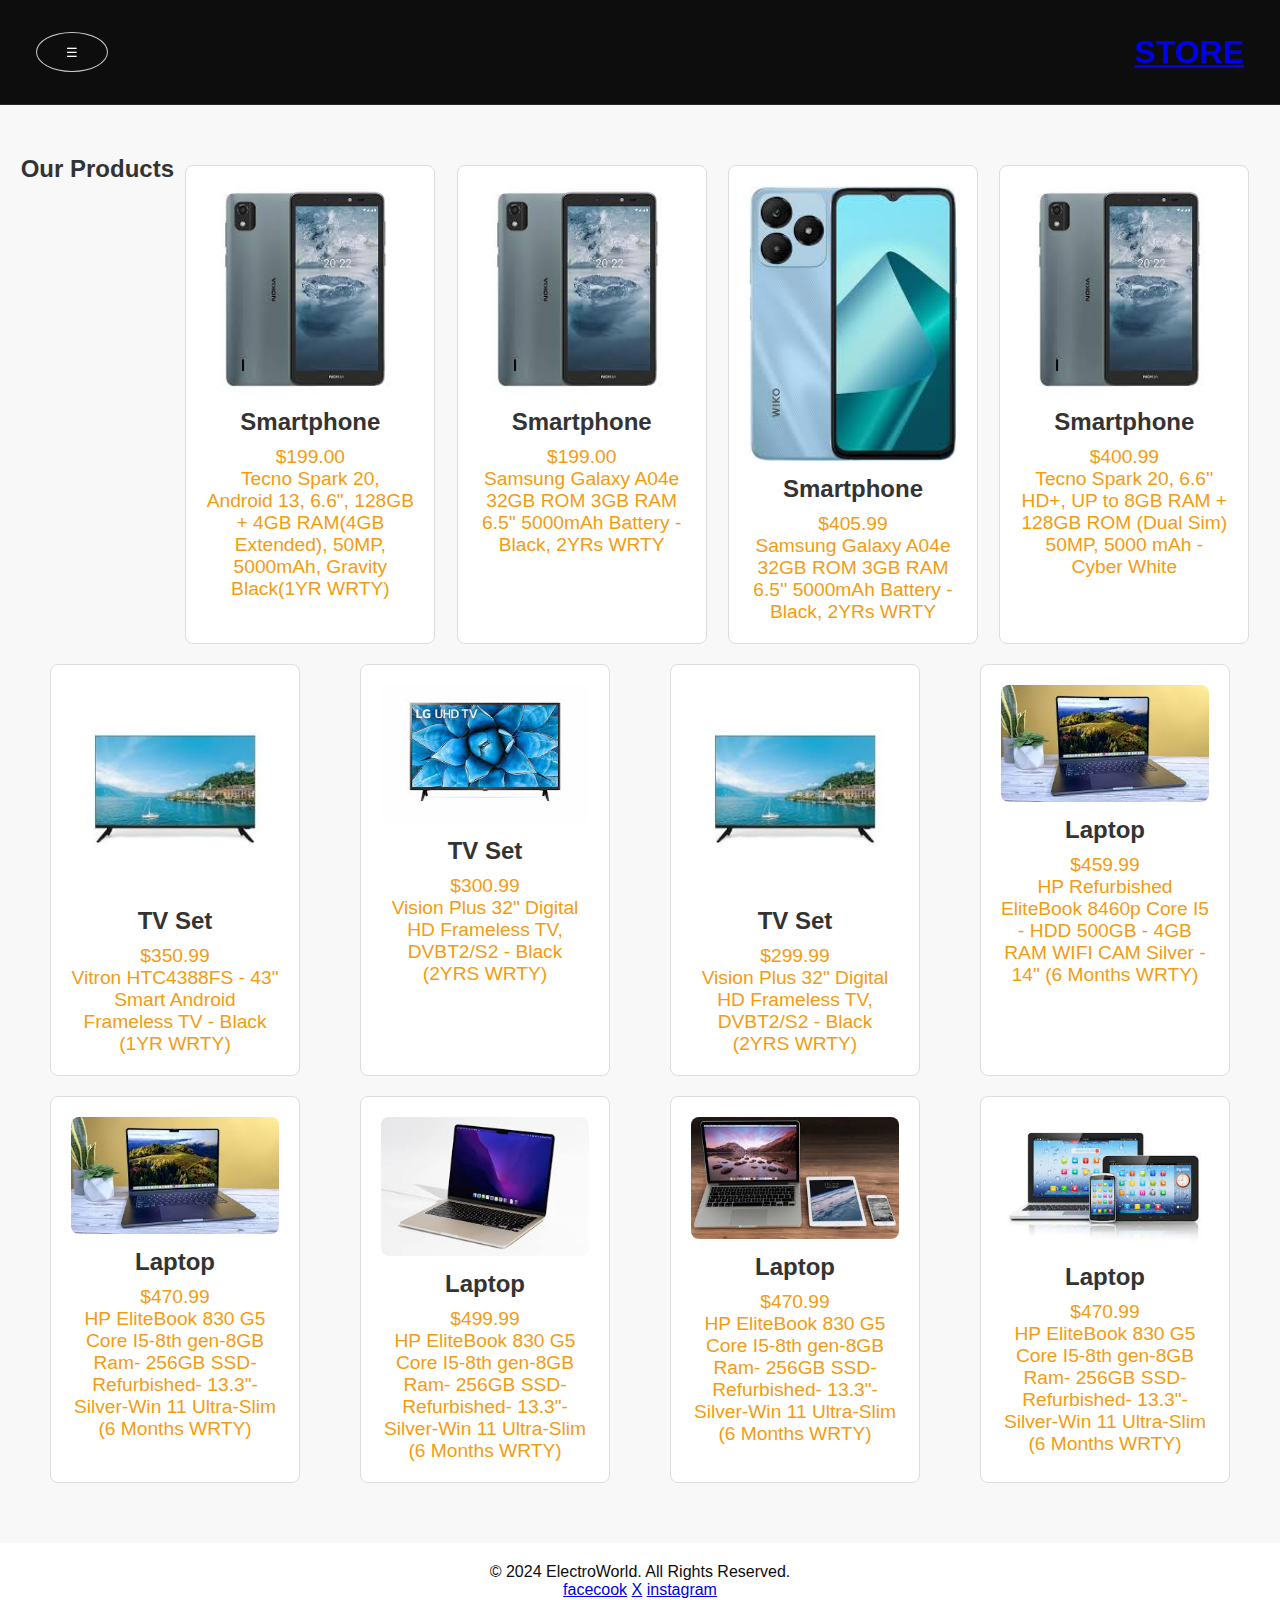
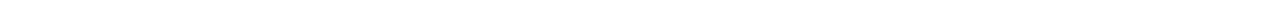
<file: shop.html>
<!DOCTYPE html>
<html lang="en">
<head>
    <meta charset="UTF-8">
    <meta name="viewport" content="width=device-width, initial-scale=1.0">
    <title>Shop - ElectroWorld</title>
    <link rel="stylesheet" href="styles.css">
</head>
<body>
    <header class="sticky top-0 z-50 w-full border-b bg-background/95 backdrop-blur supports-[backdrop-filter]:bg-background/60">
        <div class="container flex h-16 items-center justify-between">
            <!-- Mobile Menu Button -->
            <button id="mobileMenuButton" class="md:hidden">☰</button>
    
            <!-- Logo -->
            <a href="index.html" class="block">
                <h1 class="text-xl font-bold text-white">STORE</h1>
            </a>
        </div>
    
        <!-- Mobile Menu -->
        <div id="mobileMenu" class="mobileMenu hidden absolute top-16 left-0 w-full bg-background shadow-lg z-40">
            <nav class="flex flex-col gap-4 p-4">
                <a href="index.html" class="text-sm font-medium text-white hover:text-yellow-400">Home</a>
                <a href="shop.html" class="text-sm font-medium text-white hover:text-yellow-400">Shop</a>
                <a href="about.html" class="text-sm font-medium text-white hover:text-yellow-400">About</a>
                <a href="cart.html" class="text-sm font-medium text-white hover:text-yellow-400">Cart</a>
                <a href="contact.html" class="text-sm font-medium text-white hover:text-yellow-400">Contact Us</a>
            </nav>
        </div>
    
        <script>
            document.addEventListener('DOMContentLoaded', () => {
                const mobileMenuButton = document.getElementById('mobileMenuButton');
                const mobileMenu = document.getElementById('mobileMenu');
                const menuOverlay = document.createElement('div');
    
                menuOverlay.id = 'menuOverlay';
                menuOverlay.style.position = 'fixed';
                menuOverlay.style.top = 0;
                menuOverlay.style.left = 0;
                menuOverlay.style.width = '100%';
                menuOverlay.style.height = '100%';
                menuOverlay.style.backgroundColor = 'rgba(0, 0, 0, 0.5)';
                menuOverlay.style.zIndex = 30;
                menuOverlay.style.display = 'none';
                document.body.appendChild(menuOverlay);
    
                mobileMenuButton.addEventListener('click', () => {
                    const isMenuHidden = mobileMenu.classList.contains('hidden');
                    mobileMenu.classList.toggle('hidden', !isMenuHidden);
                    menuOverlay.style.display = isMenuHidden ? 'block' : 'none';
                });
    
                menuOverlay.addEventListener('click', () => {
                    mobileMenu.classList.add('hidden');
                    menuOverlay.style.display = 'none';
                });
    
                document.addEventListener('keydown', (e) => {
                    if (e.key === 'Escape' && !mobileMenu.classList.contains('hidden')) {
                        mobileMenu.classList.add('hidden');
                        menuOverlay.style.display = 'none';
                    }
                });
            });
        </script>
    </header>
     
    
    
    
    <section class="product-listing">
        <h2>Our Products</h2>
        
        <div class="product-item">
            <img src="images/phone1.jpeg" alt="Product 1">
            <h3>Smartphone</h3>
            <p>$199.00</p>
            <p>Tecno Spark 20, Android 13, 6.6", 128GB + 4GB RAM(4GB Extended), 50MP, 5000mAh, Gravity Black(1YR WRTY)</p>
            <!--a href="product-detail.html" class="btn">View Details</a-->
        </div>
        <div class="product-item">
            <img src="images/phone1.jpeg" alt="Product 1">
            <h3>Smartphone</h3>
            <p>$199.00</p>
            <p>Samsung Galaxy A04e 32GB ROM 3GB RAM 6.5'' 5000mAh Battery - Black, 2YRs WRTY</p>
            
            <!--a href="product-detail.html" class="btn">View Details</a-->
        </div>
        <div class="product-item">
            <img src="images/phone2.jpeg" alt="Product 1">
            <h3>Smartphone</h3>
            <p>$405.99</p>
            <p>Samsung Galaxy A04e 32GB ROM 3GB RAM 6.5'' 5000mAh Battery - Black, 2YRs WRTY</p>
            <!--a href="product-detail.html" class="btn">View Details</a-->
        </div>
        
        <div class="product-item">
            <img src="images/phone1.jpeg" alt="Product 1">
            <h3>Smartphone</h3>
            <p>$400.99</p>
            <p>Tecno Spark 20, 6.6'' HD+, UP to 8GB RAM + 128GB ROM (Dual Sim) 50MP, 5000 mAh - Cyber White</p>
           <!--a href="product-detail.html" class="btn">View Details</a-->
        </div>
        
        <div class="product-item">
            <img src="images/tv1.jpeg" alt="Product 1">
            <h3>TV Set</h3>
            <p>$350.99</p>
            <p>Vitron HTC4388FS - 43" Smart Android Frameless TV - Black (1YR WRTY)</p>
           <!--a href="product-detail.html" class="btn">View Details</a-->
        </div>
        
        <div class="product-item">
            <img src="images/tv2.jpeg" alt="Product 1">
            <h3>TV Set</h3>
            <p>$300.99</p>
            <p>Vision Plus 32" Digital HD Frameless TV, DVBT2/S2 - Black (2YRS WRTY)</p>
            <!--a href="product-detail.html" class="btn">View Details</a-->
        </div>
        
        <div class="product-item">
            <img src="images/tv1.jpeg" alt="Product 1">
            <h3>TV Set</h3>
            <p>$299.99</p>
            <p>Vision Plus 32" Digital HD Frameless TV, DVBT2/S2 - Black (2YRS WRTY)</p>
            <!--a href="product-detail.html" class="btn">View Details</a-->
        </div>
        
        <div class="product-item">
            <img src="images/laptop1.jpeg" alt="Product 1">
            <h3>Laptop</h3>
            <p>$459.99</p>
            <p>HP Refurbished EliteBook 8460p Core I5 - HDD 500GB - 4GB RAM WIFI CAM Silver - 14" (6 Months WRTY)</p>
            <!--a href="product-detail.html" class="btn">View Details</a-->
        </div>
        
        <div class="product-item">
            <img src="images/laptop1.jpeg" alt="Product 1">
            <h3>Laptop</h3>
            <p>$470.99</p>
            <p>HP EliteBook 830 G5 Core I5-8th gen-8GB Ram- 256GB SSD- Refurbished- 13.3"-Silver-Win 11 Ultra-Slim (6 Months WRTY)</p>
            <!--a href="product-detail.html" class="btn">View Details</a-->
        </div>
        
        <div class="product-item">
            <img src="images/laptop2.jpeg" alt="Product 1">
            <h3>Laptop</h3>
            <p>$499.99</p>
            <p>HP EliteBook 830 G5 Core I5-8th gen-8GB Ram- 256GB SSD- Refurbished- 13.3"-Silver-Win 11 Ultra-Slim (6 Months WRTY)</p>
            <!--a href="product-detail.html" class="btn">View Details</a-->
        </div>
        <div class="product-item">
            <img src="images/new1.jpeg" alt="Product 1">
            <h3>Laptop</h3>
            <p>$470.99</p>
            <p>HP EliteBook 830 G5 Core I5-8th gen-8GB Ram- 256GB SSD- Refurbished- 13.3"-Silver-Win 11 Ultra-Slim (6 Months WRTY)</p>
            <!--a href="product-detail.html" class="btn">View Details</a-->
        </div>
        <div class="product-item">
            <img src="images/new2.jpeg" alt="Product 1">
            <h3>Laptop</h3>
            <p>$470.99</p>
            <p>HP EliteBook 830 G5 Core I5-8th gen-8GB Ram- 256GB SSD- Refurbished- 13.3"-Silver-Win 11 Ultra-Slim (6 Months WRTY)</p>
            <!--a href="product-detail.html" class="btn">View Details</a-->
        </div>
    </section>
    
        <!-- Add more product items similarly -->
    

    <footer class="footer">
        
        <p>&copy; 2024 ElectroWorld. All Rights Reserved.</p>
        <div>
            <a href="#"><i class="fab fa-facebook"></i>facecook</a>
            <a href="#"><i class="fab fa-twitter"></i>X</a>
            <a href="#"><i class="fab fa-instagram"></i>instagram</a>
        </div>
    </footer>
</body>
</html>
</file>
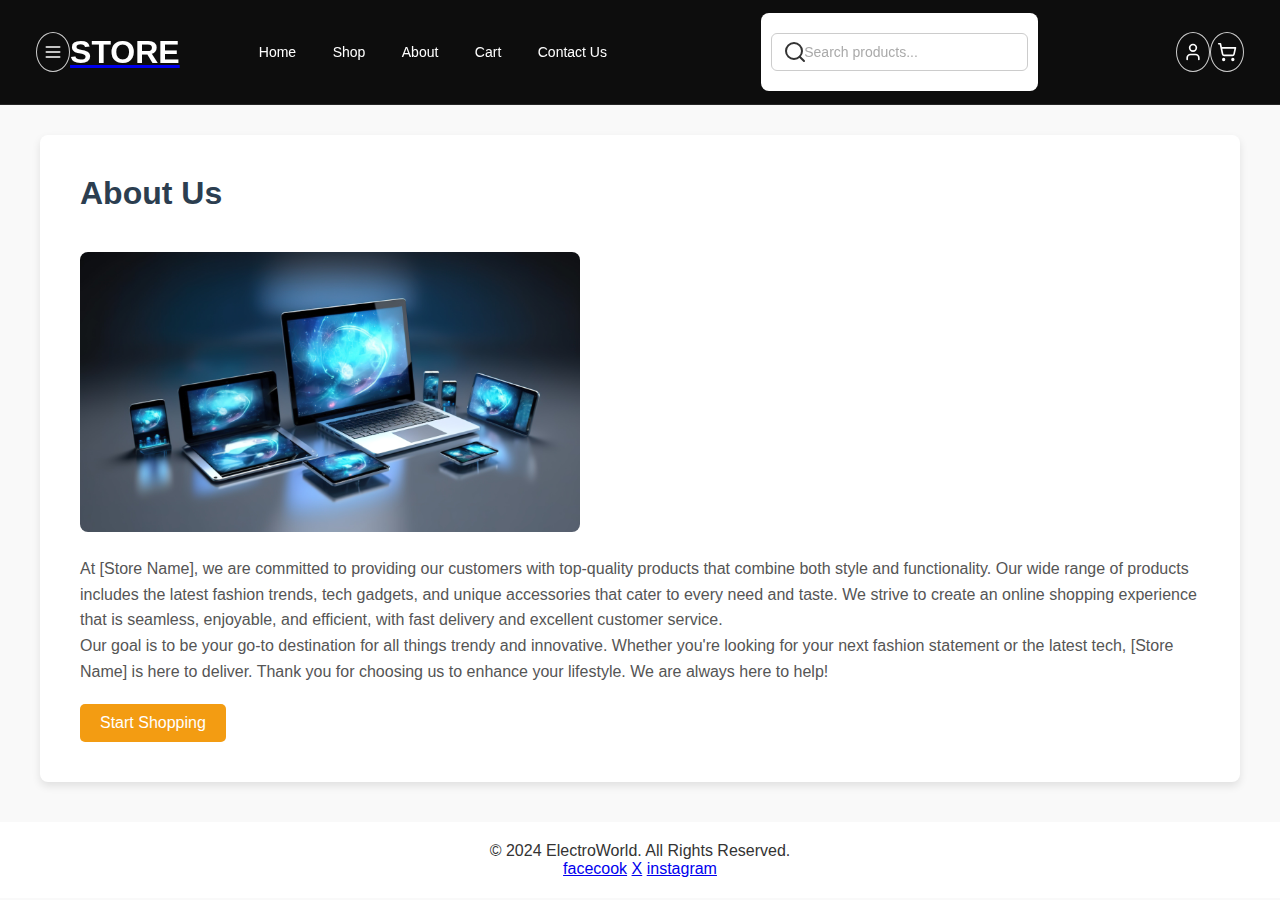
<file: wesite2/about.html>
<!DOCTYPE html>
<html lang="en">
<head>
    <meta charset="UTF-8">
    <meta name="viewport" content="width=device-width, initial-scale=1.0">
    <title>About Us - ElectroWorld</title>
    <link rel="stylesheet" href="styles.css">
</head>
<body>
    <header class="sticky top-0 z-50 w-full border-b bg-background/95 backdrop-blur supports-[backdrop-filter]:bg-background/60">
        <div class="container flex h-16 items-center">
            <!-- Mobile Menu Button -->
            <button class="inline-flex items-center justify-center whitespace-nowrap rounded-md text-sm font-medium ring-offset-background transition-colors focus-visible:outline-none focus-visible:ring-2 focus-visible:ring-ring focus-visible:ring-offset-2 disabled:pointer-events-none disabled:opacity-50 hover:bg-accent hover:text-accent-foreground h-10 px-4 py-2 md:hidden" type="button" aria-haspopup="dialog" aria-expanded="false" aria-controls="radix-:Rlla:" data-state="closed">
                <svg xmlns="http://www.w3.org/2000/svg" width="24" height="24" viewBox="0 0 24 24" fill="none" stroke="currentColor" stroke-width="2" stroke-linecap="round" stroke-linejoin="round" class="lucide lucide-menu h-5 w-5">
                    <line x1="4" x2="20" y1="12" y2="12"></line>
                    <line x1="4" x2="20" y1="6" y2="6"></line>
                    <line x1="4" x2="20" y1="18" y2="18"></line>
                </svg>
            </button>
            
            <!-- Logo and Navigation -->
            <div class="flex w-full items-center gap-4 md:gap-6">
                <!-- Logo (visible on all screen sizes) -->
                <a href="index.html" class="block">
                    <h1 class="text-xl font-bold text-white">STORE</h1> <!-- Added text color -->
                </a>
                <!-- Navigation (hidden on small screens, visible on medium and larger) -->
                <nav class="hidden md:flex gap-6">
                    <a href="index.html" class="text-sm font-medium text-white hover:text-yellow-400">Home</a>
                    <a href="shop.html" class="text-sm font-medium text-white hover:text-yellow-400">Shop</a>
                    <a href="about.html" class="text-sm font-medium text-white hover:text-yellow-400">About</a>
                    <a href="cart.html" class="text-sm font-medium text-white hover:text-yellow-400">Cart</a>
                    <a href="contact.html" class="text-sm font-medium text-white hover:text-yellow-400">Contact Us</a>
                </nav>
            </div>
            
                <!-- Search Bar and Icons -->
                <div class="flex flex-1 items-center gap-4">
                    <!-- Search Form -->
                    <form class="hidden md:flex-1 md:flex max-w-sm">
                        <div class="relative w-full">
                            <svg xmlns="http://www.w3.org/2000/svg" width="24" height="24" viewBox="0 0 24 24" fill="none" stroke="currentColor" stroke-width="2" stroke-linecap="round" stroke-linejoin="round" class="lucide lucide-search absolute left-2.5 top-2.5 h-4 w-4 text-muted-foreground">
                                <circle cx="11" cy="11" r="8"></circle>
                                <path d="m21 21-4.3-4.3"></path>
                            </svg>
                            <input type="search" class="flex h-10 w-full rounded-md border border-input bg-white px-3 py-2 text-sm ring-offset-background file:border-0 file:bg-transparent file:text-sm file:font-medium file:text-foreground placeholder:text-muted-foreground focus-visible:outline-none focus-visible:ring-2 focus-visible:ring-ring focus-visible:ring-offset-2 disabled:cursor-not-allowed disabled:opacity-50 pl-8" placeholder="Search products...">
                        </div>
                    </form>
                </div>
                
    
                    <!-- User and Cart Icons -->
                    <button class="inline-flex items-center justify-center whitespace-nowrap rounded-md text-sm font-medium ring-offset-background transition-colors focus-visible:outline-none focus-visible:ring-2 focus-visible:ring-ring focus-visible:ring-offset-2 disabled:pointer-events-none disabled:opacity-50 hover:bg-accent hover:text-accent-foreground h-10 w-10">
                        <svg xmlns="http://www.w3.org/2000/svg" width="24" height="24" viewBox="0 0 24 24" fill="none" stroke="currentColor" stroke-width="2" stroke-linecap="round" stroke-linejoin="round" class="lucide lucide-user h-5 w-5">
                            <path d="M19 21v-2a4 4 0 0 0-4-4H9a4 4 0 0 0-4 4v2"></path>
                            <circle cx="12" cy="7" r="4"></circle>
                        </svg>
                    </button>
                    <button class="inline-flex items-center justify-center whitespace-nowrap rounded-md text-sm font-medium ring-offset-background transition-colors focus-visible:outline-none focus-visible:ring-2 focus-visible:ring-ring focus-visible:ring-offset-2 disabled:pointer-events-none disabled:opacity-50 hover:bg-accent hover:text-accent-foreground h-10 w-10">
                        <svg xmlns="http://www.w3.org/2000/svg" width="24" height="24" viewBox="0 0 24 24" fill="none" stroke="currentColor" stroke-width="2" stroke-linecap="round" stroke-linejoin="round" class="lucide lucide-shopping-cart h-5 w-5">
                            <circle cx="8" cy="21" r="1"></circle>
                            <circle cx="19" cy="21" r="1"></circle>
                            <path d="M2.05 2.05h2l2.66 12.42a2 2 0 0 0 2 1.58h9.78a2 2 0 0 0 1.95-1.57l1.65-7.43H5.12"></path>
                        </svg>
                    </button>
                </div>
            </div>
        </div>
    </header>
    <style>
        /* Basic reset and body styling */
        body {
            font-family: Arial, sans-serif;
            margin: 0;
            padding: 0;
            background-color: #f9f9f9;
            color: #333;
        }
        

        /* About Us section */
        .about-us {
            max-width: 1200px;
            margin: 0 auto;
            padding: 40px;
            background-color: #fff;
            box-shadow: 0 4px 8px rgba(0, 0, 0, 0.1);
            border-radius: 8px;
            margin-top: 30px;
        }

        .about-us h2 {
            font-size: 2rem;
            margin-bottom: 20px;
            color: #2c3e50;
        }

        .about-us p {
            font-size: 1rem;
            line-height: 1.6;
            color: #555;
        }

        /* Image Styling */
        .about-us img {
            width: 100%;
            max-width: 500px;
            margin: 20px 0;
            border-radius: 8px;
        }

        /* Call-to-action button */
        .cta-button {
            background-color: #f39c12;
            color: #fff;
            padding: 10px 20px;
            font-size: 1rem;
            border: none;
            border-radius: 5px;
            cursor: pointer;
            text-align: center;
            text-decoration: none;
            display: inline-block;
            margin-top: 20px;
        }

        .cta-button:hover {
            background-color: #e67e22;
        }

        /* Footer styling */
        footer {
           color: #333;
           background-color: #fff;
            text-align: center;
            padding: 20px;
            margin-top: 40px;
        }

    </style>
<main>
    <section class="about-us">
        <h2>About Us</h2>
        <img src="images/iconic.jpg" alt="About Us Image">
        <p>
            At [Store Name], we are committed to providing our customers with top-quality products that combine both style and functionality. Our wide range of products includes the latest fashion trends, tech gadgets, and unique accessories that cater to every need and taste. We strive to create an online shopping experience that is seamless, enjoyable, and efficient, with fast delivery and excellent customer service.
        </p>
        <p>
            Our goal is to be your go-to destination for all things trendy and innovative. Whether you're looking for your next fashion statement or the latest tech, [Store Name] is here to deliver. Thank you for choosing us to enhance your lifestyle. We are always here to help!
        </p>
        <a href="index.html" class="cta-button">Start Shopping</a>
    </section>
</main>

   

    <footer>
        <p>&copy; 2024 ElectroWorld. All Rights Reserved.</p>
        <div>
            <a href="#"><i class="fab fa-facebook"></i>facecook</a>
            <a href="#"><i class="fab fa-twitter"></i>X</a>
            <a href="#"><i class="fab fa-instagram"></i>instagram</a>
        </div>
    </footer>
</body>
</html>
</file>
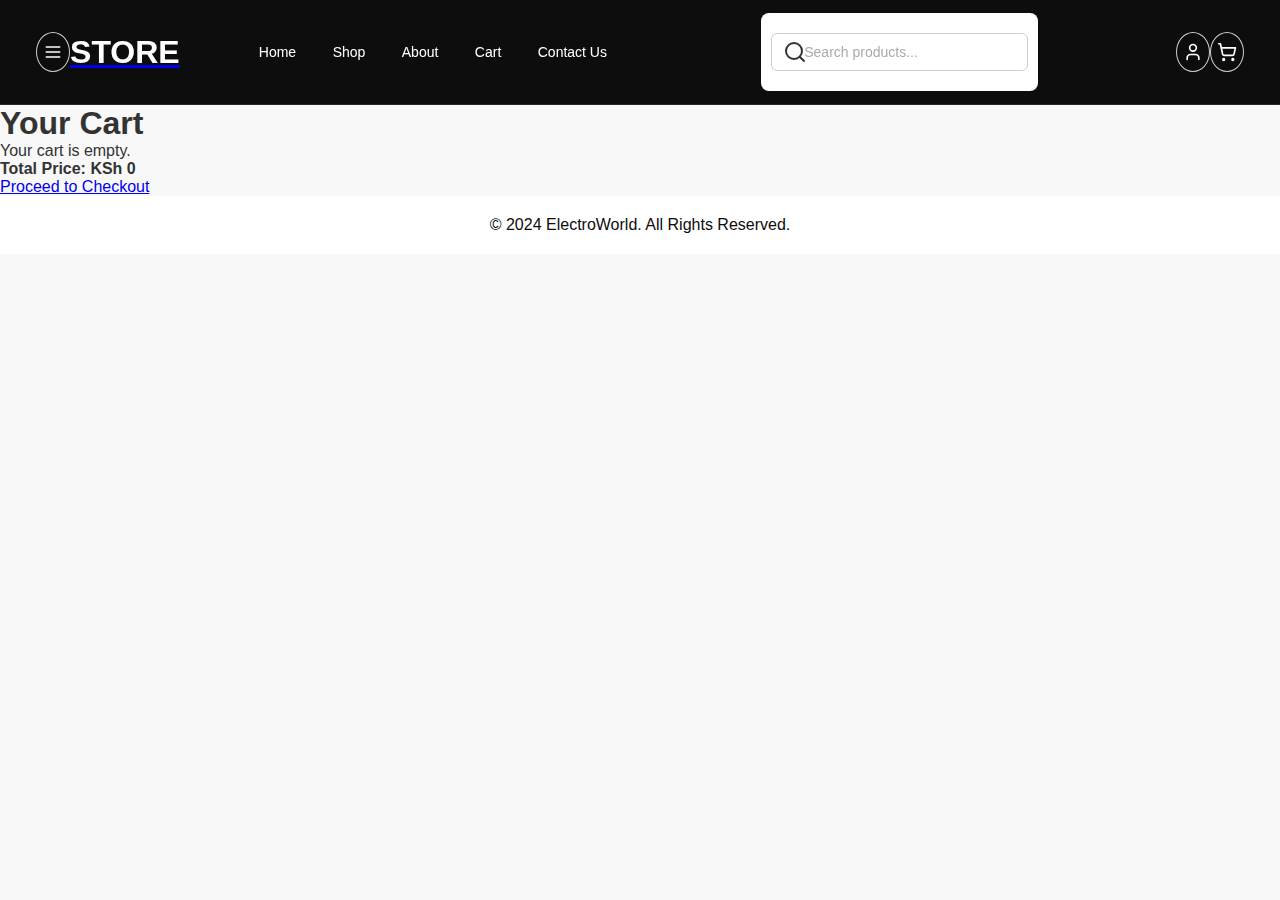
<file: wesite2/cart.html>
<!DOCTYPE html>
<html lang="en">
<head>
    <meta charset="UTF-8">
    <meta name="viewport" content="width=device-width, initial-scale=1.0">
    <title>Your Cart - ElectroWorld</title>
    <link rel="stylesheet" href="styles.css">
</head>
<body>
    <header class="sticky top-0 z-50 w-full border-b bg-background/95 backdrop-blur supports-[backdrop-filter]:bg-background/60">
        <div class="container flex h-16 items-center">
            <!-- Mobile Menu Button -->
            <button class="inline-flex items-center justify-center whitespace-nowrap rounded-md text-sm font-medium ring-offset-background transition-colors focus-visible:outline-none focus-visible:ring-2 focus-visible:ring-ring focus-visible:ring-offset-2 disabled:pointer-events-none disabled:opacity-50 hover:bg-accent hover:text-accent-foreground h-10 px-4 py-2 md:hidden" type="button" aria-haspopup="dialog" aria-expanded="false" aria-controls="radix-:Rlla:" data-state="closed">
                <svg xmlns="http://www.w3.org/2000/svg" width="24" height="24" viewBox="0 0 24 24" fill="none" stroke="currentColor" stroke-width="2" stroke-linecap="round" stroke-linejoin="round" class="lucide lucide-menu h-5 w-5">
                    <line x1="4" x2="20" y1="12" y2="12"></line>
                    <line x1="4" x2="20" y1="6" y2="6"></line>
                    <line x1="4" x2="20" y1="18" y2="18"></line>
                </svg>
            </button>
            
            <!-- Logo and Navigation -->
            <div class="flex w-full items-center gap-4 md:gap-6">
                <!-- Logo (visible on all screen sizes) -->
                <a href="/" class="block">
                    <h1 class="text-xl font-bold text-white">STORE</h1> <!-- Added text color -->
                </a>
                <!-- Navigation (hidden on small screens, visible on medium and larger) -->
                <nav class="hidden md:flex gap-6">
                    <a href="index.html" class="text-sm font-medium text-white hover:text-yellow-400">Home</a>
                    <a href="shop.html" class="text-sm font-medium text-white hover:text-yellow-400">Shop</a>
                    <a href="about.html" class="text-sm font-medium text-white hover:text-yellow-400">About</a>
                    <a href="cart.html" class="text-sm font-medium text-white hover:text-yellow-400">Cart</a>
                    <a href="contact.html" class="text-sm font-medium text-white hover:text-yellow-400">Contact Us</a>
                </nav>
            </div>
            
                <!-- Search Bar and Icons -->
                <div class="flex flex-1 items-center gap-4">
                    <!-- Search Form -->
                    <form class="hidden md:flex-1 md:flex max-w-sm">
                        <div class="relative w-full">
                            <svg xmlns="http://www.w3.org/2000/svg" width="24" height="24" viewBox="0 0 24 24" fill="none" stroke="currentColor" stroke-width="2" stroke-linecap="round" stroke-linejoin="round" class="lucide lucide-search absolute left-2.5 top-2.5 h-4 w-4 text-muted-foreground">
                                <circle cx="11" cy="11" r="8"></circle>
                                <path d="m21 21-4.3-4.3"></path>
                            </svg>
                            <input type="search" class="flex h-10 w-full rounded-md border border-input bg-white px-3 py-2 text-sm ring-offset-background file:border-0 file:bg-transparent file:text-sm file:font-medium file:text-foreground placeholder:text-muted-foreground focus-visible:outline-none focus-visible:ring-2 focus-visible:ring-ring focus-visible:ring-offset-2 disabled:cursor-not-allowed disabled:opacity-50 pl-8" placeholder="Search products...">
                        </div>
                    </form>
                </div>
                
    
                    <!-- User and Cart Icons -->
                    <button class="inline-flex items-center justify-center whitespace-nowrap rounded-md text-sm font-medium ring-offset-background transition-colors focus-visible:outline-none focus-visible:ring-2 focus-visible:ring-ring focus-visible:ring-offset-2 disabled:pointer-events-none disabled:opacity-50 hover:bg-accent hover:text-accent-foreground h-10 w-10">
                        <svg xmlns="http://www.w3.org/2000/svg" width="24" height="24" viewBox="0 0 24 24" fill="none" stroke="currentColor" stroke-width="2" stroke-linecap="round" stroke-linejoin="round" class="lucide lucide-user h-5 w-5">
                            <path d="M19 21v-2a4 4 0 0 0-4-4H9a4 4 0 0 0-4 4v2"></path>
                            <circle cx="12" cy="7" r="4"></circle>
                        </svg>
                    </button>
                    <button class="inline-flex items-center justify-center whitespace-nowrap rounded-md text-sm font-medium ring-offset-background transition-colors focus-visible:outline-none focus-visible:ring-2 focus-visible:ring-ring focus-visible:ring-offset-2 disabled:pointer-events-none disabled:opacity-50 hover:bg-accent hover:text-accent-foreground h-10 w-10">
                        <svg xmlns="http://www.w3.org/2000/svg" width="24" height="24" viewBox="0 0 24 24" fill="none" stroke="currentColor" stroke-width="2" stroke-linecap="round" stroke-linejoin="round" class="lucide lucide-shopping-cart h-5 w-5">
                            <circle cx="8" cy="21" r="1"></circle>
                            <circle cx="19" cy="21" r="1"></circle>
                            <path d="M2.05 2.05h2l2.66 12.42a2 2 0 0 0 2 1.58h9.78a2 2 0 0 0 1.95-1.57l1.65-7.43H5.12"></path>
                        </svg>
                    </button>
                </div>
            </div>
        </div>
    </header>
    
   
      <style>
        
        .cart-item {
      border: 1px solid #ddd;
      padding: 10px;
      margin: 10px 0;
      display: flex;
      justify-content: space-between;
      align-items: center;
    }
    .cart-item img {
      width: 100px;
    }
    .cart-item button {
      background-color: red;
      color: white;
      border: none;
      padding: 5px 10px;
      cursor: pointer;
    }
    .cart-item button:hover {
      background-color: darkred;
    }
      </style>
   
    
   <h1>Your Cart</h1>
   <div id="cartItems"></div>
   <p><strong>Total Price: KSh <span id="totalPrice">0</span></strong></p>
   
   <script>
     // Function to remove an item from the cart
     function removeFromCart(index) {
       let cart = JSON.parse(localStorage.getItem('cart')) || [];
       cart.splice(index, 1); // Remove the item at the specified index
       localStorage.setItem('cart', JSON.stringify(cart));
       updateCartDisplay();
     }
   
     // Function to update the cart display
     function updateCartDisplay() {
       const cart = JSON.parse(localStorage.getItem('cart')) || [];
       const cartItemsDiv = document.getElementById('cartItems');
       const totalPriceSpan = document.getElementById('totalPrice');
   
       cartItemsDiv.innerHTML = ''; // Clear current items
       let totalPrice = 0;
   
       if (cart.length === 0) {
         cartItemsDiv.innerHTML = '<p>Your cart is empty.</p>';
       } else {
         cart.forEach((item, index) => {
           const cartItemDiv = document.createElement('div');
           cartItemDiv.classList.add('cart-item');
   
           cartItemDiv.innerHTML = `
             <div>
               <img src="${item.src}" alt="${item.description}">
               <p>${item.description}</p>
               
             </div>
             <button onclick="removeFromCart(${index})">Remove</button>
           `;
   
           cartItemsDiv.appendChild(cartItemDiv);
           totalPrice += parseFloat(item.price.replace('KSh ', '').replace(',', '')); // Assuming price is in format "KSh 10,000"
         });
   
         totalPriceSpan.textContent = totalPrice.toFixed(2); // Display total price
       }
     }
   
     // Initial display of cart
     updateCartDisplay();
   </script>
   
    
    
        <a href="checkout.html" class="btn">Proceed to Checkout</a>
    </section>

    <footer>
        <p>&copy; 2024 ElectroWorld. All Rights Reserved.</p>
    </footer>
</body>
</html>
</file>
<file: styles.css>
/* Reset some default styles */
* {
    margin: 0;
    padding: 0;
    box-sizing: border-box;
    font-family: 'Poppins', sans-serif;
}

/* Body */
body {
    background-color: #f8f8f8;
    color: #333;
}

/* Header */

header {
    position: sticky;
    top: 0;
    z-index: 50;
    width: 100%;
    border-bottom: 1px solid rgba(255, 255, 255, 0.1);
    background-color: rgba(0, 0, 0, 0.95);
    backdrop-filter: blur(5px);
    padding: 20px;
    
}

/* Container to align content in header */
header .container {
    display: flex;
    justify-content: space-between;
    align-items: center;
    height: 4rem;
    padding: 0 1rem;
}

#mobileMenu {
    transition: transform 0.3s ease-in-out, opacity 0.3s ease-in-out;
    transform: translateY(-100%);
    opacity: 0;
    display: none; /* Start hidden */
}

#mobileMenu.hidden {
    display: none;
}

#mobileMenu:not(.hidden) {
    transform: translateY(0);
    opacity: 1;
    display: block;
}

button:hover svg {
    stroke: #FFD700; /* Example: Change icon stroke color on hover */
}

/* Mobile Menu Button */
header button {
    display: none;
}

@media (max-width: 768px) {
    header button {
        display: inline-flex;
    }

    header nav {
        display: none;
    }

    #mobileMenu {
        display: block;
    }
}

header nav a {
    font-size: 0.875rem;
    font-weight: 500;
    color: white;
    text-decoration: none;
    margin: 0 1rem;
    padding: 0%;
}

/* Hover effects for better visibility */
header nav a:hover {
    color: #f39c12; /* Highlight color on hover */
}

header .container .flex h1 {
    color: white;
}

/* Flex properties to center logo and navigation */
header .container .flex {
    display: flex;
    justify-content: space-between;
    align-items: center;
    width: 100%;
}

/* Search Bar */
header .flex form input[type="search"] {
    background-color: white;
    color: black;
    padding-left: 2.0rem;
    font-size: 0.875rem;
    border: 0.5px solid #ccc;
    border-radius: 0.375rem;
    width: 100%;
}

header .flex form input[type="search"]::placeholder {
    color: #aaa;
}

header .flex form .relative {
    position: relative;
}

header .flex form svg {
    position: absolute;
    left: 0.75rem;
    top: 50%;
    transform: translateY(-50%);
}

/* Cart and User Icons */
header .flex > button {
    width: 4.5rem;
    height: 2.5rem;
    background-color: transparent;
    border: 1px solid #ccc;
    border-radius: 50%;
    display: flex;
    justify-content: center;
    align-items: center;
    color: #fff;
    cursor: pointer;
}

header .flex > button:hover {
    background-color: #f39c12;
}

header .flex > button svg {
    width: 1.25rem;
    height: 1.25rem;
}

header .flex > button .lucide-sun,
header .flex > button .lucide-moon {
    transition: transform 0.3s ease;
}

header .flex > button:hover .lucide-sun {
    transform: rotate(180deg);
}

/* Hero Section */
.hero {
    background: url('download\ \(1\).jpeg') no-repeat center center/cover;
    background-position: center center;
    text-align: center;
    padding: 100px 20px;
    color: #fff;
    position: relative;
}

.hero::before {
    content: "";
    position: absolute;
    top: 0;
    left: 0;
    right: 0;
    bottom: 0;
    background: rgba(0, 0, 0, 0.5);
    z-index: 0;
}

.hero h1, .hero p {
    position: relative;
    z-index: 1;
}

.hero h1 {
    font-size: 3rem;
    margin-bottom: 20px;
}

.hero p {
    font-size: 1.5rem;
    margin-bottom: 30px;
}

/* Hero Button */
.hero button {
    background-color: #f39c12;
    padding: 10px 30px;
    color: white;
    font-weight: bold;
    text-decoration: none;
    border-radius: 5px;
    transition: background-color 0.3s ease;
    position: relative;
    z-index: 2;
    cursor: pointer;
}

.hero button:hover {
    background-color: #e67e22;
}

/* Category Section */
.category-grid {
    display: grid;
    grid-template-columns: repeat(auto-fill, minmax(200px, 1fr));
    gap: 1rem;
    margin-top: 20px;
    margin-bottom: 20px;
}

.category-grid a {
    display: block;
    padding: 15px;
    background-color: #f0f0f0;
    text-align: center;
    color: #333;
    text-decoration: none;
    border-radius: 8px;
    font-size: 1rem;
    transition: background-color 0.3s ease, transform 0.3s ease;
}

.category-grid a:hover {
    background-color: #f39c12;
    color: white;
    transform: translateY(-5px);
}

.category-grid h2 {
    font-size: 1.5rem;
    font-weight: bold;
    margin-bottom: 1rem;
    color: #333;
}

.category-grid .btn {
    background-color: #87f10e;
    padding: 10px 20px;
    color: white;
    border: none;
    border-radius: 5px;
    cursor: pointer;
    font-weight: bold;
    transition: background-color 0.3s ease;
}

.category-grid .btn:hover {
    background-color: #7acb07;
}
.trending {
    text-align: center;
    margin: 40px 0;
}

.trending-images-container {
    position: relative;
    width: 100%;
    max-width: 1200px;
    margin: 0 auto;
    overflow: hidden; /* Hides images that are outside the container */
}

.trending-images {
    display: flex;
    transition: transform 1s ease-in-out; /* Smooth transition */
}

.trending-image {
    width: 100%;
    max-width: 100%;
    height: auto;
    display: block;
}

/* Optional: Add a border or shadow to make images stand out */
.trending-image {
    border-radius: 10px;
    box-shadow: 0 4px 12px rgba(0, 0, 0, 0.2);
}

/* Product Listing */
.product-listing {
    display: flex;
    flex-wrap: wrap;
    justify-content: space-around;
    padding: 50px 20px;
}

.product-item {
    background-color: #fff;
    border: 1px solid #ddd;
    margin: 10px;
    padding: 20px;
    text-align: center;
    width: 250px;
    border-radius: 8px;
    transition: transform 0.3s ease, box-shadow 0.3s ease;
}

.product-item:hover {
    transform: scale(1.05);
    box-shadow: 0 4px 8px rgba(0, 0, 0, 0.1);
}

.product-item img {
    width: 100%;
    height: auto;
    border-radius: 8px;
}

.product-item h3 {
    font-size: 1.5rem;
    margin: 10px 0;
}

.product-item p {
    color: #f39c12;
    font-size: 1.2rem;
}

.product-item .btn {
    background-color: #333;
    color: #fff;
    padding: 10px 20px;
    text-decoration: none;
    border-radius: 5px;
    transition: background-color 0.3s ease;
}

.product-item .btn:hover {
    background-color: #f39c12;
}

/* Footer */
footer {
    background: #fff;
    color: #0e0c0c;
    text-align: center;
    padding: 20px 0;
}

footer .social-icons {
    margin: 20px 0;
}

footer .social-icons a {
    color: #fff;
    margin: 0 10px;
    font-size: 1.5rem;
    transition: color 0.3s ease;
}

footer .social-icons a:hover {
    color: #f39c12;
}

/* Responsive Design */
@media (max-width: 768px) {
    header nav ul {
        flex-direction: column;
    }

    .hero {
        padding: 80px 20px;
    }

    .product-listing {
        flex-direction: column;
        align-items: center;
    }

    .product-item {
        width: 90%;
        margin: 10px 0;
    }
}

/* Contact Form */
form {
    background-color: #fff;
    padding: 10px;
    border-radius: 8px;
    box-shadow: 0 4px 8px rgba(0, 0, 0, 0.1);
    width: 50%;
    margin: 30px auto;
}

form label {
    display: block;
    margin: 10px 0;
    font-weight: bold;
}

form input, form textarea {
    width: 100%;
   
    padding: 10px;
    margin: 10px 0;
    border: 1px solid #ccc;
    border-radius: 8px;
}

button[type="submit"] {
    background-color: #f39c12;
    color: white;
    padding: 10px 20px;
    border: none;
    border-radius: 8px;
    cursor: pointer;
    font-size: 1rem;
    transition: background-color 0.3s ease;
}

button[type="submit"]:hover {
    background-color: #e67e22;
}
</file>
<file: wesite2/styles.css>
/* Reset some default styles */
* {
    margin: 0;
    padding: 0;
    box-sizing: border-box;
    font-family: 'Poppins', sans-serif;
}

/* Body */
body {
    background-color: #f8f8f8;
    color: #333;
}

/* Header */

header {
    position: sticky;
    top: 0;
    z-index: 50;
    width: 100%;
    border-bottom: 1px solid rgba(255, 255, 255, 0.1);
    background-color: rgba(0, 0, 0, 0.95);
    backdrop-filter: blur(5px);
    padding: 20px;
    
}

/* Container to align content in header */
header .container {
    display: flex;
    justify-content: space-between;
    align-items: center;
    height: 4rem;
    padding: 0 1rem;
}

#mobileMenu {
    transition: transform 0.3s ease-in-out, opacity 0.3s ease-in-out;
    transform: translateY(-100%);
    opacity: 0;
    display: none; /* Start hidden */
}

#mobileMenu.hidden {
    display: none;
}

#mobileMenu:not(.hidden) {
    transform: translateY(0);
    opacity: 1;
    display: block;
}

button:hover svg {
    stroke: #FFD700; /* Example: Change icon stroke color on hover */
}

/* Mobile Menu Button */
header button {
    display: none;
}

@media (max-width: 768px) {
    header button {
        display: inline-flex;
    }

    header nav {
        display: none;
    }

    #mobileMenu {
        display: block;
    }
}

header nav a {
    font-size: 0.875rem;
    font-weight: 500;
    color: white;
    text-decoration: none;
    margin: 0 1rem;
    padding: 0%;
}

/* Hover effects for better visibility */
header nav a:hover {
    color: #f39c12; /* Highlight color on hover */
}

header .container .flex h1 {
    color: white;
}

/* Flex properties to center logo and navigation */
header .container .flex {
    display: flex;
    justify-content: space-between;
    align-items: center;
    width: 100%;
}

/* Search Bar */
header .flex form input[type="search"] {
    background-color: white;
    color: black;
    padding-left: 2.0rem;
    font-size: 0.875rem;
    border: 0.5px solid #ccc;
    border-radius: 0.375rem;
    width: 100%;
}

header .flex form input[type="search"]::placeholder {
    color: #aaa;
}

header .flex form .relative {
    position: relative;
}

header .flex form svg {
    position: absolute;
    left: 0.75rem;
    top: 50%;
    transform: translateY(-50%);
}

/* Cart and User Icons */
header .flex > button {
    width: 4.5rem;
    height: 2.5rem;
    background-color: transparent;
    border: 1px solid #ccc;
    border-radius: 50%;
    display: flex;
    justify-content: center;
    align-items: center;
    color: #fff;
    cursor: pointer;
}

header .flex > button:hover {
    background-color: #f39c12;
}

header .flex > button svg {
    width: 1.25rem;
    height: 1.25rem;
}

header .flex > button .lucide-sun,
header .flex > button .lucide-moon {
    transition: transform 0.3s ease;
}

header .flex > button:hover .lucide-sun {
    transform: rotate(180deg);
}

/* Hero Section */
.hero {
    background: url('download\ \(1\).jpeg') no-repeat center center/cover;
    background-position: center center;
    text-align: center;
    padding: 100px 20px;
    color: #fff;
    position: relative;
}

.hero::before {
    content: "";
    position: absolute;
    top: 0;
    left: 0;
    right: 0;
    bottom: 0;
    background: rgba(0, 0, 0, 0.5);
    z-index: 0;
}

.hero h1, .hero p {
    position: relative;
    z-index: 1;
}

.hero h1 {
    font-size: 3rem;
    margin-bottom: 20px;
}

.hero p {
    font-size: 1.5rem;
    margin-bottom: 30px;
}

/* Hero Button */
.hero button {
    background-color: #f39c12;
    padding: 10px 30px;
    color: white;
    font-weight: bold;
    text-decoration: none;
    border-radius: 5px;
    transition: background-color 0.3s ease;
    position: relative;
    z-index: 2;
    cursor: pointer;
}

.hero button:hover {
    background-color: #e67e22;
}

/* Category Section */
.category-grid {
    display: grid;
    grid-template-columns: repeat(auto-fill, minmax(200px, 1fr));
    gap: 1rem;
    margin-top: 20px;
    margin-bottom: 20px;
}

.category-grid a {
    display: block;
    padding: 15px;
    background-color: #f0f0f0;
    text-align: center;
    color: #333;
    text-decoration: none;
    border-radius: 8px;
    font-size: 1rem;
    transition: background-color 0.3s ease, transform 0.3s ease;
}

.category-grid a:hover {
    background-color: #f39c12;
    color: white;
    transform: translateY(-5px);
}

.category-grid h2 {
    font-size: 1.5rem;
    font-weight: bold;
    margin-bottom: 1rem;
    color: #333;
}

.category-grid .btn {
    background-color: #87f10e;
    padding: 10px 20px;
    color: white;
    border: none;
    border-radius: 5px;
    cursor: pointer;
    font-weight: bold;
    transition: background-color 0.3s ease;
}

.category-grid .btn:hover {
    background-color: #7acb07;
}
.trending {
    text-align: center;
    margin: 40px 0;
}

.trending-images-container {
    position: relative;
    width: 100%;
    max-width: 1200px;
    margin: 0 auto;
    overflow: hidden; /* Hides images that are outside the container */
}

.trending-images {
    display: flex;
    transition: transform 1s ease-in-out; /* Smooth transition */
}

.trending-image {
    width: 100%;
    max-width: 100%;
    height: auto;
    display: block;
}

/* Optional: Add a border or shadow to make images stand out */
.trending-image {
    border-radius: 10px;
    box-shadow: 0 4px 12px rgba(0, 0, 0, 0.2);
}

/* Product Listing */
.product-listing {
    display: flex;
    flex-wrap: wrap;
    justify-content: space-around;
    padding: 50px 20px;
}

.product-item {
    background-color: #fff;
    border: 1px solid #ddd;
    margin: 10px;
    padding: 20px;
    text-align: center;
    width: 250px;
    border-radius: 8px;
    transition: transform 0.3s ease, box-shadow 0.3s ease;
}

.product-item:hover {
    transform: scale(1.05);
    box-shadow: 0 4px 8px rgba(0, 0, 0, 0.1);
}

.product-item img {
    width: 100%;
    height: auto;
    border-radius: 8px;
}

.product-item h3 {
    font-size: 1.5rem;
    margin: 10px 0;
}

.product-item p {
    color: #f39c12;
    font-size: 1.2rem;
}

.product-item .btn {
    background-color: #333;
    color: #fff;
    padding: 10px 20px;
    text-decoration: none;
    border-radius: 5px;
    transition: background-color 0.3s ease;
}

.product-item .btn:hover {
    background-color: #f39c12;
}

/* Footer */
footer {
    background: #fff;
    color: #0e0c0c;
    text-align: center;
    padding: 20px 0;
}

footer .social-icons {
    margin: 20px 0;
}

footer .social-icons a {
    color: #fff;
    margin: 0 10px;
    font-size: 1.5rem;
    transition: color 0.3s ease;
}

footer .social-icons a:hover {
    color: #f39c12;
}

/* Responsive Design */
@media (max-width: 768px) {
    header nav ul {
        flex-direction: column;
    }

    .hero {
        padding: 80px 20px;
    }

    .product-listing {
        flex-direction: column;
        align-items: center;
    }

    .product-item {
        width: 90%;
        margin: 10px 0;
    }
}

/* Contact Form */
form {
    background-color: #fff;
    padding: 10px;
    border-radius: 8px;
    box-shadow: 0 4px 8px rgba(0, 0, 0, 0.1);
    width: 50%;
    margin: 30px auto;
}

form label {
    display: block;
    margin: 10px 0;
    font-weight: bold;
}

form input, form textarea {
    width: 100%;
   
    padding: 10px;
    margin: 10px 0;
    border: 1px solid #ccc;
    border-radius: 8px;
}

button[type="submit"] {
    background-color: #f39c12;
    color: white;
    padding: 10px 20px;
    border: none;
    border-radius: 8px;
    cursor: pointer;
    font-size: 1rem;
    transition: background-color 0.3s ease;
}

button[type="submit"]:hover {
    background-color: #e67e22;
}
</file>
